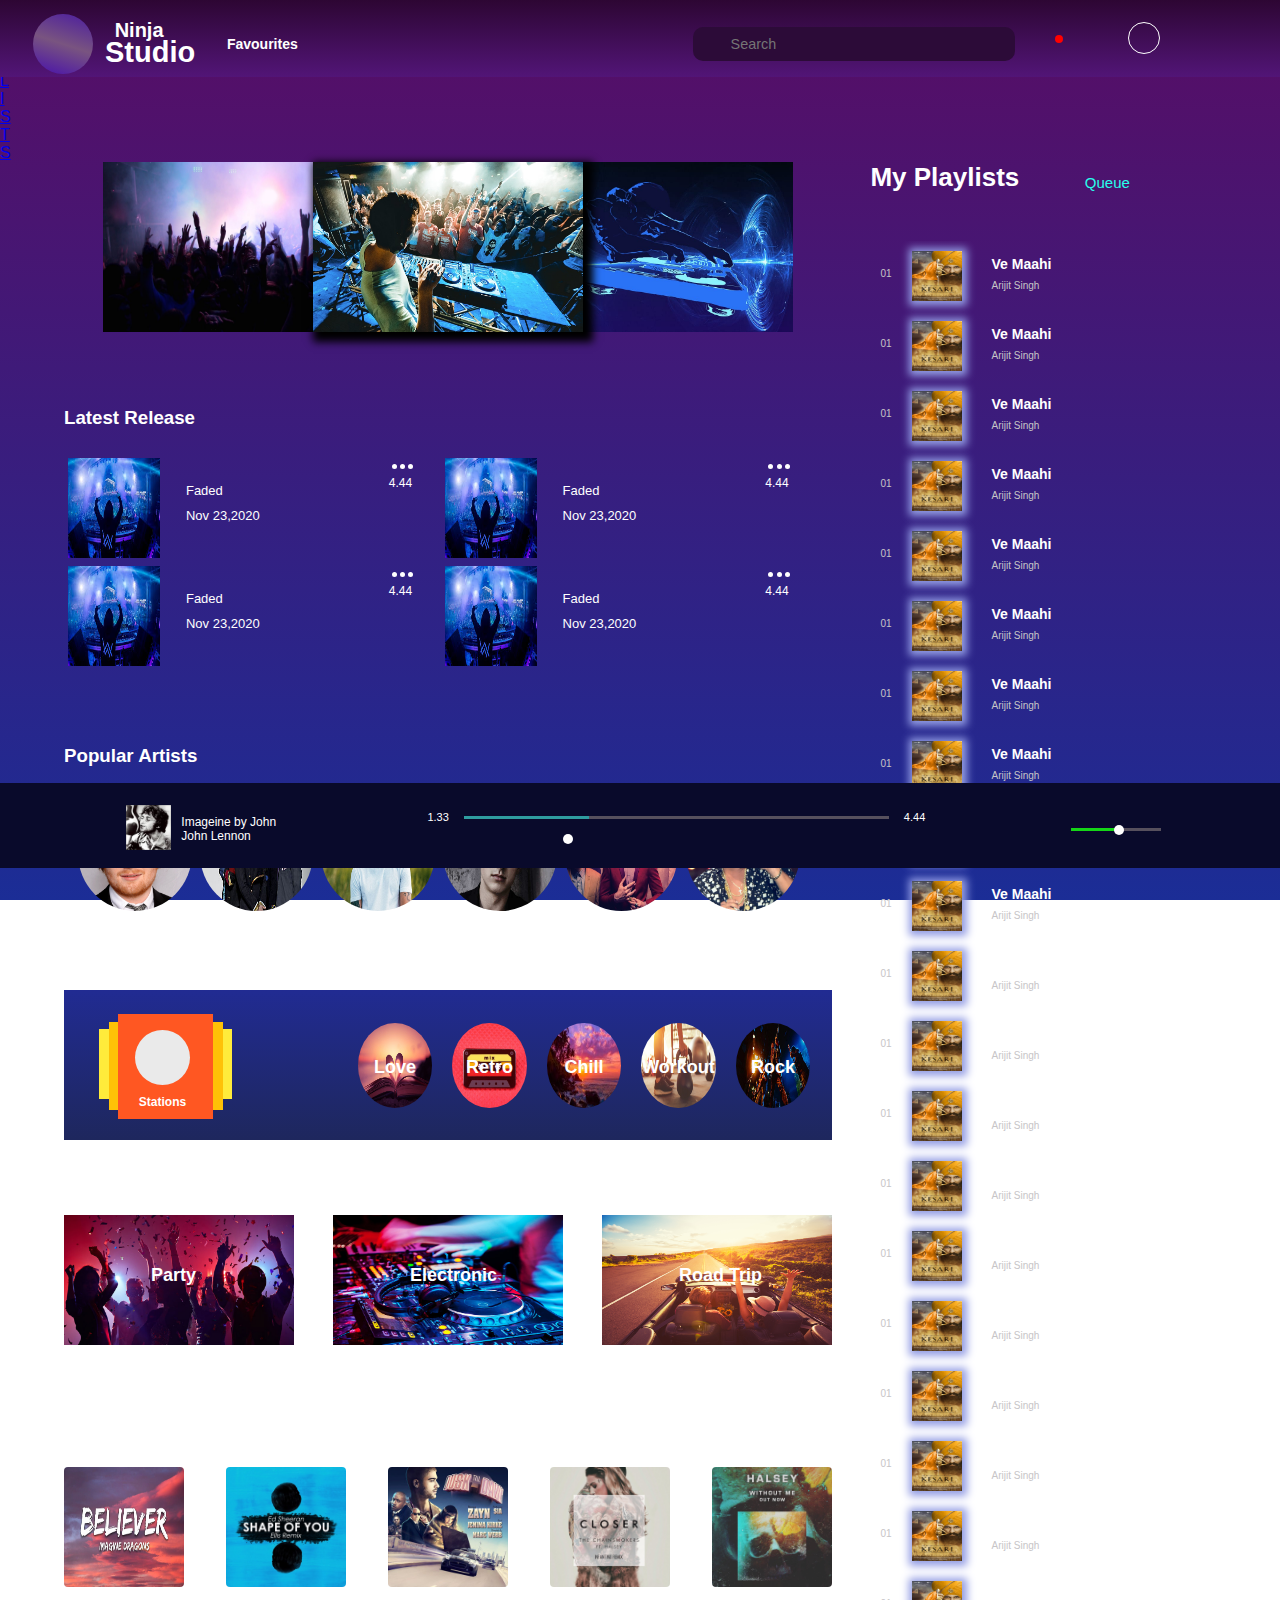
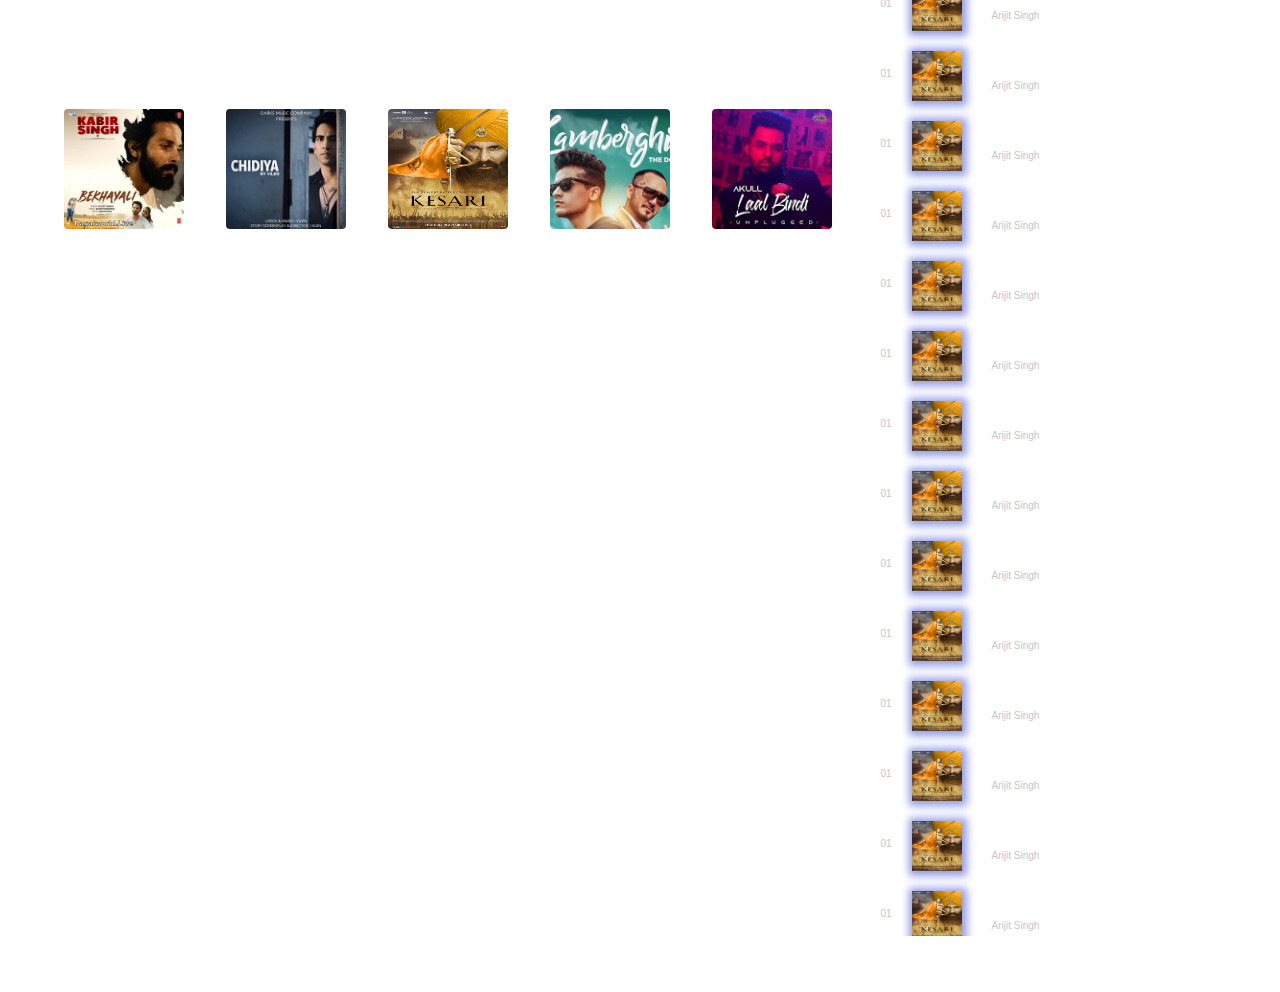
<file: index.html>
<!DOCTYPE html>
<html lang="en">

<head>
    <meta charset="UTF-8">
    <!-- meta tag for responsive design -->
    <meta name="viewport" content="width=device-width, initial-scale=1.0">
    <!-- title of the web-page -->
    <title>Home | Ninja Studio</title>
    <!-- external css file linking -->
    <!-- primary css file -->
    <link rel="stylesheet" href="style.css">
    <!-- secondary/responsive css file -->
    <link rel="stylesheet" href="indexPage-responsive.css">
    <!-- font awesome cdn linking -->
    <link rel="stylesheet" href="https://use.fontawesome.com/releases/v5.5.0/css/all.css"
        integrity="sha384-B4dIYHKNBt8Bc12p+WXckhzcICo0wtJAoU8YZTY5qE0Id1GSseTk6S+L3BlXeVIU" crossorigin="anonymous">
</head>

<body>

    <!-- header of the music player -->
    <div class="header">
        <!-- logo and title container of the site -->
        <div class="logo-title-container">
            <!-- logo container -->
            <div class="logo">
                <!-- headphone icon -->
                <i id="headphone" class="fas fa-headphones-alt"></i>
            </div>
            <!-- site-title container -->
            <div class="site-title">
                <!-- site title names -->
                <h3>Ninja</h3>
                <h1>Studio</h1>
            </div>
        </div>

        <!-- fav text part of the site -->
        <div class="text-fav">Favourites</div>

        <!-- navigation section which contains search bar, 
            notification icon and avtaar icon - for lg,md,sm device-->
        <nav class="for-large-device">
            <ul>
                <li>
                    <!-- Navbar  search bar container -->
                    <div class="nav-search-container">
                        <div>
                            <!-- search icon -->
                            <i class="fas fa-search"></i>
                        </div>
                        <!-- input for search bar -->
                        <input type="text" name="" id="" placeholder="Search">
                        <div>
                            <!-- mic icon -->
                            <i class="fas fa-microphone"></i>
                        </div>
                    </div>
                </li>
                <li>
                    <!-- navbar notification container -->
                    <div class="nav-notification-container">
                        <!-- bell icon -->
                        <i class="fas fa-bell notification-icon"></i>
                    </div>
                </li>
                <li>
                    <!-- navbar avtaar container -->
                    <div class="nav-avtaar-container">
                        <!-- user icon -->
                        <i class="fas fa-user"></i>
                    </div>
                </li>
            </ul>
        </nav>

        <!-- only for less than 576px (xs) -->
        <!-- humburger-icon -->
        <a class="humburger-icon only-mobile" href="#nav-only-mobile">
            <!-- <div class="humburger-icon only-mobile"> -->
            <div></div>
            <div></div>
            <div></div>
            <!-- </div> -->
        </a>

        <nav id="nav-only-mobile">
            <a class="nav-slider-closer" href="#">X</a>
            <ul>
                <li>
                    <!-- navbar notification container -->
                    <div class="nav-notification-container">
                        Notification
                        <!-- bell icon -->
                        <i class="fas fa-bell notification-icon"></i>
                    </div>
                </li>
                <li>
                    <!-- navbar avtaar container -->
                    <div class="nav-avtaar-container">
                        User
                        <!-- user icon -->
                        <i class="fas fa-user"></i>
                    </div>
                </li>
            </ul>
        </nav>

    </div>


    <!-- search bar - only mobile -->
    <div class="search-bar-for-mobile only-mobile">
        <div class="search-bar-container-for-mobile">
            <div>
                <!-- search icon -->
                <i class="fas fa-search"></i>
            </div>
            <!-- input for search bar -->
            <input type="text" name="" id="" placeholder="Search">
            <div>
                <!-- mic icon -->
                <i class="fas fa-microphone"></i>
            </div>
        </div>
    </div>

    <!-- main container of the site -->
    <main id="main-content-container">
        <!-- main container of the content of the music player -->
        <div id="main-container">
            <!-- carousal container -->
            <div id="carousal-container" class="mb-75px">
                <!-- carousal images div :- 3 -->
                <div>
                    <img src="./images/carousels/img2.jpg" alt="Party Song Image">
                </div>
                <div>
                    <img src="./images/carousels/img4.jpg" alt="DJ Song Image">
                </div>
                <div>
                    <img src="./images/carousels/img3.jpg" alt="Pop Song Image">
                </div>
            </div>

            <!-- latest release section -->
            <div id="latest-release-section" class="mb-75px ml-">
                <!-- latest-release haeding -->
                <h3 class="site-sub-headings">
                    Latest Release
                </h3>
                <!-- latest release container/content -->
                <div class="latest-release-container">
                    <!-- latest release card  -->
                    <div class="latest-release-card">
                        <!-- song image & play icon div -->
                        <div class="latest-release-song-img">
                            <!-- play icon -->
                            <i class="fas fa-play"></i>
                            <!-- song image -->
                            <img src="./images/latest-release/lr.jpg" alt="Song Image">
                        </div>
                        <!-- song name & release date -->
                        <div class="latest-release-song-name-and-date font-size-only-for-mobile c-white">
                            <p>Faded</p>
                            <p>Nov 23,2020</p>
                        </div>
                        <!-- song length and other options -->
                        <div class="latest-release-song-others-details font-size-only-for-mobile c-white">
                            <!-- 3 dots container/other options -->
                            <div class="dots-container">
                                <!-- each dot *3-->
                                <div class="dot"></div>
                                <div class="dot"></div>
                                <div class="dot"></div>
                            </div>
                            <!-- song length -->
                            <p class="latest-song-length">4.44</p>
                        </div>
                    </div>

                    <!-- latest release card  -->
                    <div class="latest-release-card">
                        <!-- song image & play icon div -->
                        <div class="latest-release-song-img">
                            <!-- play icon -->
                            <i class="fas fa-play"></i>
                            <!-- song image -->
                            <img src="./images/latest-release/lr.jpg" alt="Song Image">
                        </div>
                        <!-- song name & release date -->
                        <div class="latest-release-song-name-and-date font-size-only-for-mobile c-white">
                            <p>Faded</p>
                            <p>Nov 23,2020</p>
                        </div>
                        <!-- song length and other options -->
                        <div class="latest-release-song-others-details font-size-only-for-mobile c-white">
                            <!-- 3 dots container/other options -->
                            <div class="dots-container">
                                <!-- each dot *3-->
                                <div class="dot"></div>
                                <div class="dot"></div>
                                <div class="dot"></div>
                            </div>
                            <!-- song length -->
                            <p class="latest-song-length">4.44</p>
                        </div>
                    </div><!-- latest release card  -->
                    <div class="latest-release-card">
                        <!-- song image & play icon div -->
                        <div class="latest-release-song-img">
                            <!-- play icon -->
                            <i class="fas fa-play"></i>
                            <!-- song image -->
                            <img src="./images/latest-release/lr.jpg" alt="Song Image">
                        </div>
                        <!-- song name & release date -->
                        <div class="latest-release-song-name-and-date font-size-only-for-mobile c-white">
                            <p>Faded</p>
                            <p>Nov 23,2020</p>
                        </div>
                        <!-- song length and other options -->
                        <div class="latest-release-song-others-details font-size-only-for-mobile c-white">
                            <!-- 3 dots container/other options -->
                            <div class="dots-container">
                                <!-- each dot *3-->
                                <div class="dot"></div>
                                <div class="dot"></div>
                                <div class="dot"></div>
                            </div>
                            <!-- song length -->
                            <p class="latest-song-length">4.44</p>
                        </div>
                    </div><!-- latest release card  -->
                    <div class="latest-release-card">
                        <!-- song image & play icon div -->
                        <div class="latest-release-song-img">
                            <!-- play icon -->
                            <i class="fas fa-play"></i>
                            <!-- song image -->
                            <img src="./images/latest-release/lr.jpg" alt="Song Image">
                        </div>
                        <!-- song name & release date -->
                        <div class="latest-release-song-name-and-date font-size-only-for-mobile c-white">
                            <p>Faded</p>
                            <p>Nov 23,2020</p>
                        </div>
                        <!-- song length and other options -->
                        <div class="latest-release-song-others-details font-size-only-for-mobile c-white">
                            <!-- 3 dots container/other options -->
                            <div class="dots-container">
                                <!-- each dot *3-->
                                <div class="dot"></div>
                                <div class="dot"></div>
                                <div class="dot"></div>
                            </div>
                            <!-- song length -->
                            <p class="latest-song-length">4.44</p>
                        </div>
                    </div>

                </div>
            </div>

            <!-- popular artists section -->
            <div id="popular-artists-section" class="mb-75px">
                <!-- popular artists heading  -->
                <h3 class="site-sub-headings">
                    Popular Artists
                </h3>

                <!-- popular artists container -->
                <div class="popular-artists-container">
                    <!-- popular artists card -->
                    <div class="popular-artists-card">
                        <!-- artist img and name -->
                        <figure>
                            <a href="artist-playlist.html">
                                <!-- artist image -->
                                <img src="./images/artists/ed-shareen.jpg" alt="Ed Shareen Image">
                                <!-- artist name -->
                                <figcaption class="font-size-only-for-mobile">Ed Shareen</figcaption>
                            </a>
                        </figure>
                    </div>

                    <!-- popular artists card -->
                    <div class="popular-artists-card">
                        <!-- artist img and name -->
                        <figure>
                            <a href="artist-playlist.html">
                                <!-- artist image -->
                                <img src="./images/artists/coldplay.jpg" alt="ColdPlay Image">
                                <!-- artist name -->
                                <figcaption class="font-size-only-for-mobile">ColdPlay</figcaption>
                            </a>
                        </figure>
                    </div>

                    <!-- popular artists card -->
                    <div class="popular-artists-card">
                        <!-- artist img and name -->
                        <figure>
                            <a href="artist-playlist.html">
                                <!-- artist image -->
                                <img src="./images/artists/zayn.jpg" alt="Zyan Image">
                                <!-- artist name -->
                                <figcaption class="font-size-only-for-mobile">Zyan</figcaption>
                            </a>
                        </figure>
                    </div>

                    <!-- popular artists card -->
                    <div class="popular-artists-card">
                        <!-- artist img and name -->
                        <figure>
                            <a href="artist-playlist.html">
                                <!-- artist image -->
                                <img src="./images/artists/charlie-puth.jpg" alt="Charlie Puth Image">
                                <!-- artist name -->
                                <figcaption class="font-size-only-for-mobile">Charlie Puth</figcaption>
                            </a>
                        </figure>
                    </div>

                    <!-- popular artists card -->
                    <div class="popular-artists-card">
                        <!-- artist img and name -->
                        <figure>
                            <a href="artist-playlist.html">
                                <!-- artist image -->
                                <img src="./images/artists/imagine-dragons.jpg" alt="Imagine Dragon Image">
                                <!-- artist name -->
                                <figcaption class="font-size-only-for-mobile">Imagine Dragon</figcaption>
                            </a>
                        </figure>
                    </div>

                    <!-- popular artists card -->
                    <div class="popular-artists-card">
                        <!-- artist img and name -->
                        <figure>
                            <a href="artist-playlist.html">
                                <!-- artist image -->
                                <img src="./images/artists/bruno_mars.jpg" alt="Bruno Mars Image">
                                <!-- artist name -->
                                <figcaption class="font-size-only-for-mobile">Bruno Mars</figcaption>
                            </a>
                        </figure>
                    </div>
                </div>
            </div>

            <!-- different stations container -->
            <div id="diff-stations-container" class="mb-75px">
                <!-- stations design part and logo -->
                <div id="stations-design-section">
                    <!-- empty div for design -->
                    <div></div>
                    <div></div>
                    <div></div>
                    <!-- logo -->
                    <div class="logo-stations">
                        <!-- headphone icon -->
                        <i class="fas fa-headphones-alt"></i>
                        <!-- station title -->
                        <p>Stations</p>
                    </div>
                </div>
                <!-- stations name and logo container -->
                <div class="stations-logo-and-name-container">
                    <!-- stations logo and name card -->
                    <div class="stations-logo-and-name-card">
                        <!-- station logo -->
                        <img src="./images/stations/love.jpg" alt="playlist station image">
                        <!-- station name -->
                        <p class="font-size-only-for-mobile">Love</p>
                    </div>
                    <!-- stations logo and name card -->
                    <div class="stations-logo-and-name-card">
                        <!-- station logo -->
                        <img src="./images/stations/retro.jpg" alt="playlist station image">
                        <!-- station name -->
                        <p class="font-size-only-for-mobile">Retro</p>
                    </div>
                    <!-- stations logo and name card -->
                    <div class="stations-logo-and-name-card">
                        <!-- station logo -->
                        <img src="./images/stations/chill.jpg" alt="playlist station image">
                        <!-- station name -->
                        <p class="font-size-only-for-mobile">Chill</p>
                    </div>
                    <!-- stations logo and name card -->
                    <div class="stations-logo-and-name-card">
                        <!-- station logo -->
                        <img src="./images/stations/workout3.jpg" alt="playlist station image">
                        <!-- station name -->
                        <p class="font-size-only-for-mobile">Workout</p>
                    </div>
                    <!-- stations logo and name card -->
                    <div class="stations-logo-and-name-card">
                        <!-- station logo -->
                        <img src="./images/stations/rock.jpg" alt="playlist station image">
                        <!-- station name -->
                        <p class="font-size-only-for-mobile">Rock</p>
                    </div>
                </div>

            </div>

            <!-- different category container -->
            <div id="different-category-container" class="mb-75px">
                <!-- category items/card -->
                <div class="category-items">
                    <!-- image div -->
                    <div>
                        <!-- image -->
                        <img src="./images/category/party.jpg" alt="">
                    </div>
                    <!-- title -->
                    <p class="font-size-only-for-mobile">Party</p>
                </div>
                <!-- category items/card -->
                <div class="category-items">
                    <!-- image div -->
                    <div>
                        <!-- image -->
                        <img src="./images/category/electronic.jpg" alt="">
                    </div>
                    <!-- title -->
                    <p class="font-size-only-for-mobile">Electronic</p>
                </div>
                <!-- category items/card -->
                <div class="category-items">
                    <!-- image div -->
                    <div>
                        <!-- image -->
                        <img src="./images/category/road-trip.jpg" alt="">
                    </div>
                    <!-- title -->
                    <p class="font-size-only-for-mobile">Road Trip</p>
                </div>
            </div>

            <!-- latest english song section -->
            <div id="latest-english-section" class="mb-75px">
                <!-- title -->
                <h3 class="site-sub-headings">
                    Latest English
                </h3>
                <!-- latest english song container -->
                <div class="latest-song-container">
                    <!-- song card -->
                    <div class="song-card">
                        <div>
                            <a href="#">
                                <!-- song image -->
                                <img src="./images/songs/english/song1.jpg" alt="song-image">
                            </a>
                            <!-- song name -->
                            <span class="font-size-only-for-mobile">Believer</span>
                            <!-- song release date -->
                            <span class="font-size-only-for-mobile">Nov 26,2020</span>
                        </div>
                    </div>
                    <!-- song card -->
                    <div class="song-card">
                        <div>
                            <a href="#">
                                <!-- song image -->
                                <img src="./images/songs/english/song2_2.jpg" alt="song-image">
                            </a>
                            <!-- song name -->
                            <span class="font-size-only-for-mobile">Shape of You</span>
                            <!-- song release date -->
                            <span class="font-size-only-for-mobile">Nov 26,2020</span>
                        </div>
                    </div>
                    <!-- song card -->
                    <div class="song-card">
                        <div>
                            <a href="#">
                                <!-- song image -->
                                <img src="./images/songs/english/song3.jpg" alt="song-image">
                            </a>
                            <!-- song name -->
                            <span class="font-size-only-for-mobile">Dusk Till Dawn</span>
                            <!-- song release date -->
                            <span class="font-size-only-for-mobile">Nov 26,2020</span>
                        </div>
                    </div>
                    <!-- song card -->
                    <div class="song-card">
                        <div>
                            <a href="#">
                                <!-- song image -->
                                <img src="./images/songs/english/song4_2.jpg" alt="song-image">
                            </a>
                            <!-- song name -->
                            <span class="font-size-only-for-mobile">Closer</span>
                            <!-- song release date -->
                            <span class="font-size-only-for-mobile">Nov 26,2020</span>
                        </div>
                    </div>
                    <!-- song card -->
                    <div class="song-card">
                        <div>
                            <a href="#">
                                <!-- song image -->
                                <img src="./images/songs/english/song5.jpg" alt="song-image">
                            </a>
                            <!-- song name -->
                            <span class="font-size-only-for-mobile">Without You</span>
                            <!-- song release date -->
                            <span class="font-size-only-for-mobile">Nov 26,2020</span>
                        </div>
                    </div>
                </div>

            </div>

            <!-- latest hindi song section -->
            <div id="latest-hindi-section" class="mb-115px">
                <!-- latest hindi song title -->
                <h3 class="site-sub-headings">
                    Latest Hindi
                </h3>
                <!-- latest hindi song container -->
                <div class="latest-song-container">
                    <!-- song card -->
                    <div class="song-card">
                        <div>
                            <a href="#">
                                <!-- song image -->
                                <img src="./images/songs/hindi/s1.jpg" alt="song-image">
                            </a>
                            <!-- song name -->
                            <span class="font-size-only-for-mobile">Bekhayali</span>
                            <!-- song release date -->
                            <span class="font-size-only-for-mobile">Nov 26,2020</span>
                        </div>
                    </div>
                    <!-- song card -->
                    <div class="song-card">
                        <div>
                            <a href="#">
                                <!-- song image -->
                                <img src="./images/songs/hindi/s2.jpg" alt="song-image">
                            </a>
                            <!-- song name -->
                            <span class="font-size-only-for-mobile">Chidiya</span>
                            <!-- song release date -->
                            <span class="font-size-only-for-mobile">Nov 26,2020</span>
                        </div>
                    </div>
                    <!-- song card -->
                    <div class="song-card">
                        <div>
                            <a href="#">
                                <!-- song image -->
                                <img src="./images/songs/hindi/s3.jpg" alt="song-image">
                            </a>
                            <!-- song name -->
                            <span class="font-size-only-for-mobile">Ve Mahi</span>
                            <!-- song release date -->
                            <span class="font-size-only-for-mobile">Nov 26,2020</span>
                        </div>
                    </div>
                    <!-- song card -->
                    <div class="song-card">
                        <div>
                            <a href="#">
                                <!-- song image -->
                                <img src="./images/songs/hindi/s4.jpg" alt="song-image">
                            </a>
                            <!-- song name -->
                            <span class="font-size-only-for-mobile">Lamberghini</span>
                            <!-- song release date -->
                            <span class="font-size-only-for-mobile">Nov 26,2020</span>
                        </div>
                    </div>
                    <!-- song card -->
                    <div class="song-card">
                        <div>
                            <a href="#">
                                <!-- song image -->
                                <img src="./images/songs/hindi/s5.jpg" alt="song-image">
                            </a>
                            <!-- song name -->
                            <span class="font-size-only-for-mobile">Laal Bindi</span>
                            <!-- song release date -->
                            <span class="font-size-only-for-mobile">Nov 26,2020</span>
                        </div>
                    </div>
                </div>
            </div>
        </div>

        <!-- aside playlist -->
        <aside id="playlists">
            <!-- plylist title -->
            <h1 class="site-sub-headings aside-title">
                My Playlists
            </h1>
            <!-- sidebar closing icon -->
            <div class="close-sidebar"> <a href="#"><i class="fas fa-times"></i></a></div>

            <!-- aside playlist queue dropdown -->
            <div class="aside-playlists-dropdown-options-container only-for-desktop">
                <!-- dropdown container -->
                <div class="aside-playlists-dropdown-heading">
                    <!-- title -->
                    <a href="#aside-dropdown-options">
                        <span>Queue</span>
                        <!-- dropdown icon -->
                        <i class="fas fa-angle-down dropdown-icon"></i>
                    </a>
                </div>
                <!-- aside playlist dropdown option -->
                <div class="aside-playlists-dropdown-options" id="aside-dropdown-options">
                    <!-- option item -->
                    <p>Playlists</p>
                    <!-- horizontal divider -->
                    <div class="horizontal-divider"></div>
                    <!-- option item -->
                    <p>Favourite Songs</p>
                    <!-- horizontal divider -->
                    <div class="horizontal-divider"></div>
                    <!-- closing icon -->
                    <p><a href="#"><i class="fas fa-times"></i></a></p>
                </div>
            </div>
            <!-- aside container -->
            <div class="aside-playlist-container mt-0px-except-desktop">

                <!-- playlist-card -->
                <div class="playlists-card">
                    <!-- song serial number -->
                    <div class="playlists-song-sequence">
                        <span>01</span>
                    </div>
                    <!-- song image -->
                    <div class="playlists-song-image">
                        <img src="./images/songs/hindi/s3.jpg" alt="">
                    </div>
                    <!-- song details -->
                    <div class="playlists-song-details">
                        <!-- song name -->
                        <p>Ve Maahi</p>
                        <!-- artist name -->
                        <p>Arijit Singh</p>
                    </div>
                    <div class="playlists-song-icons">
                        <!-- heart icon -->
                        <i class="far fa-heart"></i>
                    </div>
                </div>

                <!-- playlist-card -->
                <div class="playlists-card">
                    <!-- song serial number -->
                    <div class="playlists-song-sequence">
                        <span>01</span>
                    </div>
                    <!-- song image -->
                    <div class="playlists-song-image">
                        <img src="./images/songs/hindi/s3.jpg" alt="">
                    </div>
                    <!-- song details -->
                    <div class="playlists-song-details">
                        <!-- song name -->
                        <p>Ve Maahi</p>
                        <!-- artist name -->
                        <p>Arijit Singh</p>
                    </div>
                    <div class="playlists-song-icons">
                        <!-- heart icon -->
                        <i class="far fa-heart"></i>
                    </div>
                </div>

                <!-- playlist-card -->
                <div class="playlists-card">
                    <!-- song serial number -->
                    <div class="playlists-song-sequence">
                        <span>01</span>
                    </div>
                    <!-- song image -->
                    <div class="playlists-song-image">
                        <img src="./images/songs/hindi/s3.jpg" alt="">
                    </div>
                    <!-- song details -->
                    <div class="playlists-song-details">
                        <!-- song name -->
                        <p>Ve Maahi</p>
                        <!-- artist name -->
                        <p>Arijit Singh</p>
                    </div>
                    <div class="playlists-song-icons">
                        <!-- heart icon -->
                        <i class="far fa-heart"></i>
                    </div>
                </div>

                <!-- playlist-card -->
                <div class="playlists-card">
                    <!-- song serial number -->
                    <div class="playlists-song-sequence">
                        <span>01</span>
                    </div>
                    <!-- song image -->
                    <div class="playlists-song-image">
                        <img src="./images/songs/hindi/s3.jpg" alt="">
                    </div>
                    <!-- song details -->
                    <div class="playlists-song-details">
                        <!-- song name -->
                        <p>Ve Maahi</p>
                        <!-- artist name -->
                        <p>Arijit Singh</p>
                    </div>
                    <div class="playlists-song-icons">
                        <!-- heart icon -->
                        <i class="far fa-heart"></i>
                    </div>
                </div>

                <!-- playlist-card -->
                <div class="playlists-card">
                    <!-- song serial number -->
                    <div class="playlists-song-sequence">
                        <span>01</span>
                    </div>
                    <!-- song image -->
                    <div class="playlists-song-image">
                        <img src="./images/songs/hindi/s3.jpg" alt="">
                    </div>
                    <!-- song details -->
                    <div class="playlists-song-details">
                        <!-- song name -->
                        <p>Ve Maahi</p>
                        <!-- artist name -->
                        <p>Arijit Singh</p>
                    </div>
                    <div class="playlists-song-icons">
                        <!-- heart icon -->
                        <i class="far fa-heart"></i>
                    </div>
                </div>

                <!-- playlist-card -->
                <div class="playlists-card">
                    <!-- song serial number -->
                    <div class="playlists-song-sequence">
                        <span>01</span>
                    </div>
                    <!-- song image -->
                    <div class="playlists-song-image">
                        <img src="./images/songs/hindi/s3.jpg" alt="">
                    </div>
                    <!-- song details -->
                    <div class="playlists-song-details">
                        <!-- song name -->
                        <p>Ve Maahi</p>
                        <!-- artist name -->
                        <p>Arijit Singh</p>
                    </div>
                    <div class="playlists-song-icons">
                        <!-- heart icon -->
                        <i class="far fa-heart"></i>
                    </div>
                </div>

                <!-- playlist-card -->
                <div class="playlists-card">
                    <!-- song serial number -->
                    <div class="playlists-song-sequence">
                        <span>01</span>
                    </div>
                    <!-- song image -->
                    <div class="playlists-song-image">
                        <img src="./images/songs/hindi/s3.jpg" alt="">
                    </div>
                    <!-- song details -->
                    <div class="playlists-song-details">
                        <!-- song name -->
                        <p>Ve Maahi</p>
                        <!-- artist name -->
                        <p>Arijit Singh</p>
                    </div>
                    <div class="playlists-song-icons">
                        <!-- heart icon -->
                        <i class="far fa-heart"></i>
                    </div>
                </div>

                <!-- playlist-card -->
                <div class="playlists-card">
                    <!-- song serial number -->
                    <div class="playlists-song-sequence">
                        <span>01</span>
                    </div>
                    <!-- song image -->
                    <div class="playlists-song-image">
                        <img src="./images/songs/hindi/s3.jpg" alt="">
                    </div>
                    <!-- song details -->
                    <div class="playlists-song-details">
                        <!-- song name -->
                        <p>Ve Maahi</p>
                        <!-- artist name -->
                        <p>Arijit Singh</p>
                    </div>
                    <div class="playlists-song-icons">
                        <!-- heart icon -->
                        <i class="far fa-heart"></i>
                    </div>
                </div>

                <!-- playlist-card -->
                <div class="playlists-card">
                    <!-- song serial number -->
                    <div class="playlists-song-sequence">
                        <span>01</span>
                    </div>
                    <!-- song image -->
                    <div class="playlists-song-image">
                        <img src="./images/songs/hindi/s3.jpg" alt="">
                    </div>
                    <!-- song details -->
                    <div class="playlists-song-details">
                        <!-- song name -->
                        <p>Ve Maahi</p>
                        <!-- artist name -->
                        <p>Arijit Singh</p>
                    </div>
                    <div class="playlists-song-icons">
                        <!-- heart icon -->
                        <i class="far fa-heart"></i>
                    </div>
                </div>

                <!-- playlist-card -->
                <div class="playlists-card">
                    <!-- song serial number -->
                    <div class="playlists-song-sequence">
                        <span>01</span>
                    </div>
                    <!-- song image -->
                    <div class="playlists-song-image">
                        <img src="./images/songs/hindi/s3.jpg" alt="">
                    </div>
                    <!-- song details -->
                    <div class="playlists-song-details">
                        <!-- song name -->
                        <p>Ve Maahi</p>
                        <!-- artist name -->
                        <p>Arijit Singh</p>
                    </div>
                    <div class="playlists-song-icons">
                        <!-- heart icon -->
                        <i class="far fa-heart"></i>
                    </div>
                </div>

                <!-- playlist-card -->
                <div class="playlists-card">
                    <!-- song serial number -->
                    <div class="playlists-song-sequence">
                        <span>01</span>
                    </div>
                    <!-- song image -->
                    <div class="playlists-song-image">
                        <img src="./images/songs/hindi/s3.jpg" alt="">
                    </div>
                    <!-- song details -->
                    <div class="playlists-song-details">
                        <!-- song name -->
                        <p>Ve Maahi</p>
                        <!-- artist name -->
                        <p>Arijit Singh</p>
                    </div>
                    <div class="playlists-song-icons">
                        <!-- heart icon -->
                        <i class="far fa-heart"></i>
                    </div>
                </div>

                <!-- playlist-card -->
                <div class="playlists-card">
                    <!-- song serial number -->
                    <div class="playlists-song-sequence">
                        <span>01</span>
                    </div>
                    <!-- song image -->
                    <div class="playlists-song-image">
                        <img src="./images/songs/hindi/s3.jpg" alt="">
                    </div>
                    <!-- song details -->
                    <div class="playlists-song-details">
                        <!-- song name -->
                        <p>Ve Maahi</p>
                        <!-- artist name -->
                        <p>Arijit Singh</p>
                    </div>
                    <div class="playlists-song-icons">
                        <!-- heart icon -->
                        <i class="far fa-heart"></i>
                    </div>
                </div>

                <!-- playlist-card -->
                <div class="playlists-card">
                    <!-- song serial number -->
                    <div class="playlists-song-sequence">
                        <span>01</span>
                    </div>
                    <!-- song image -->
                    <div class="playlists-song-image">
                        <img src="./images/songs/hindi/s3.jpg" alt="">
                    </div>
                    <!-- song details -->
                    <div class="playlists-song-details">
                        <!-- song name -->
                        <p>Ve Maahi</p>
                        <!-- artist name -->
                        <p>Arijit Singh</p>
                    </div>
                    <div class="playlists-song-icons">
                        <!-- heart icon -->
                        <i class="far fa-heart"></i>
                    </div>
                </div>

                <!-- playlist-card -->
                <div class="playlists-card">
                    <!-- song serial number -->
                    <div class="playlists-song-sequence">
                        <span>01</span>
                    </div>
                    <!-- song image -->
                    <div class="playlists-song-image">
                        <img src="./images/songs/hindi/s3.jpg" alt="">
                    </div>
                    <!-- song details -->
                    <div class="playlists-song-details">
                        <!-- song name -->
                        <p>Ve Maahi</p>
                        <!-- artist name -->
                        <p>Arijit Singh</p>
                    </div>
                    <div class="playlists-song-icons">
                        <!-- heart icon -->
                        <i class="far fa-heart"></i>
                    </div>
                </div>

                <!-- playlist-card -->
                <div class="playlists-card">
                    <!-- song serial number -->
                    <div class="playlists-song-sequence">
                        <span>01</span>
                    </div>
                    <!-- song image -->
                    <div class="playlists-song-image">
                        <img src="./images/songs/hindi/s3.jpg" alt="">
                    </div>
                    <!-- song details -->
                    <div class="playlists-song-details">
                        <!-- song name -->
                        <p>Ve Maahi</p>
                        <!-- artist name -->
                        <p>Arijit Singh</p>
                    </div>
                    <div class="playlists-song-icons">
                        <!-- heart icon -->
                        <i class="far fa-heart"></i>
                    </div>
                </div>

                <!-- playlist-card -->
                <div class="playlists-card">
                    <!-- song serial number -->
                    <div class="playlists-song-sequence">
                        <span>01</span>
                    </div>
                    <!-- song image -->
                    <div class="playlists-song-image">
                        <img src="./images/songs/hindi/s3.jpg" alt="">
                    </div>
                    <!-- song details -->
                    <div class="playlists-song-details">
                        <!-- song name -->
                        <p>Ve Maahi</p>
                        <!-- artist name -->
                        <p>Arijit Singh</p>
                    </div>
                    <div class="playlists-song-icons">
                        <!-- heart icon -->
                        <i class="far fa-heart"></i>
                    </div>
                </div>

                <!-- playlist-card -->
                <div class="playlists-card">
                    <!-- song serial number -->
                    <div class="playlists-song-sequence">
                        <span>01</span>
                    </div>
                    <!-- song image -->
                    <div class="playlists-song-image">
                        <img src="./images/songs/hindi/s3.jpg" alt="">
                    </div>
                    <!-- song details -->
                    <div class="playlists-song-details">
                        <!-- song name -->
                        <p>Ve Maahi</p>
                        <!-- artist name -->
                        <p>Arijit Singh</p>
                    </div>
                    <div class="playlists-song-icons">
                        <!-- heart icon -->
                        <i class="far fa-heart"></i>
                    </div>
                </div>

                <!-- playlist-card -->
                <div class="playlists-card">
                    <!-- song serial number -->
                    <div class="playlists-song-sequence">
                        <span>01</span>
                    </div>
                    <!-- song image -->
                    <div class="playlists-song-image">
                        <img src="./images/songs/hindi/s3.jpg" alt="">
                    </div>
                    <!-- song details -->
                    <div class="playlists-song-details">
                        <!-- song name -->
                        <p>Ve Maahi</p>
                        <!-- artist name -->
                        <p>Arijit Singh</p>
                    </div>
                    <div class="playlists-song-icons">
                        <!-- heart icon -->
                        <i class="far fa-heart"></i>
                    </div>
                </div>

                <!-- playlist-card -->
                <div class="playlists-card">
                    <!-- song serial number -->
                    <div class="playlists-song-sequence">
                        <span>01</span>
                    </div>
                    <!-- song image -->
                    <div class="playlists-song-image">
                        <img src="./images/songs/hindi/s3.jpg" alt="">
                    </div>
                    <!-- song details -->
                    <div class="playlists-song-details">
                        <!-- song name -->
                        <p>Ve Maahi</p>
                        <!-- artist name -->
                        <p>Arijit Singh</p>
                    </div>
                    <div class="playlists-song-icons">
                        <!-- heart icon -->
                        <i class="far fa-heart"></i>
                    </div>
                </div>

                <!-- playlist-card -->
                <div class="playlists-card">
                    <!-- song serial number -->
                    <div class="playlists-song-sequence">
                        <span>01</span>
                    </div>
                    <!-- song image -->
                    <div class="playlists-song-image">
                        <img src="./images/songs/hindi/s3.jpg" alt="">
                    </div>
                    <!-- song details -->
                    <div class="playlists-song-details">
                        <!-- song name -->
                        <p>Ve Maahi</p>
                        <!-- artist name -->
                        <p>Arijit Singh</p>
                    </div>
                    <div class="playlists-song-icons">
                        <!-- heart icon -->
                        <i class="far fa-heart"></i>
                    </div>
                </div>

                <!-- playlist-card -->
                <div class="playlists-card">
                    <!-- song serial number -->
                    <div class="playlists-song-sequence">
                        <span>01</span>
                    </div>
                    <!-- song image -->
                    <div class="playlists-song-image">
                        <img src="./images/songs/hindi/s3.jpg" alt="">
                    </div>
                    <!-- song details -->
                    <div class="playlists-song-details">
                        <!-- song name -->
                        <p>Ve Maahi</p>
                        <!-- artist name -->
                        <p>Arijit Singh</p>
                    </div>
                    <div class="playlists-song-icons">
                        <!-- heart icon -->
                        <i class="far fa-heart"></i>
                    </div>
                </div>

                <!-- playlist-card -->
                <div class="playlists-card">
                    <!-- song serial number -->
                    <div class="playlists-song-sequence">
                        <span>01</span>
                    </div>
                    <!-- song image -->
                    <div class="playlists-song-image">
                        <img src="./images/songs/hindi/s3.jpg" alt="">
                    </div>
                    <!-- song details -->
                    <div class="playlists-song-details">
                        <!-- song name -->
                        <p>Ve Maahi</p>
                        <!-- artist name -->
                        <p>Arijit Singh</p>
                    </div>
                    <div class="playlists-song-icons">
                        <!-- heart icon -->
                        <i class="far fa-heart"></i>
                    </div>
                </div>

                <!-- playlist-card -->
                <div class="playlists-card">
                    <!-- song serial number -->
                    <div class="playlists-song-sequence">
                        <span>01</span>
                    </div>
                    <!-- song image -->
                    <div class="playlists-song-image">
                        <img src="./images/songs/hindi/s3.jpg" alt="">
                    </div>
                    <!-- song details -->
                    <div class="playlists-song-details">
                        <!-- song name -->
                        <p>Ve Maahi</p>
                        <!-- artist name -->
                        <p>Arijit Singh</p>
                    </div>
                    <div class="playlists-song-icons">
                        <!-- heart icon -->
                        <i class="far fa-heart"></i>
                    </div>
                </div>

                <!-- playlist-card -->
                <div class="playlists-card">
                    <!-- song serial number -->
                    <div class="playlists-song-sequence">
                        <span>01</span>
                    </div>
                    <!-- song image -->
                    <div class="playlists-song-image">
                        <img src="./images/songs/hindi/s3.jpg" alt="">
                    </div>
                    <!-- song details -->
                    <div class="playlists-song-details">
                        <!-- song name -->
                        <p>Ve Maahi</p>
                        <!-- artist name -->
                        <p>Arijit Singh</p>
                    </div>
                    <div class="playlists-song-icons">
                        <!-- heart icon -->
                        <i class="far fa-heart"></i>
                    </div>
                </div>

                <!-- playlist-card -->
                <div class="playlists-card">
                    <!-- song serial number -->
                    <div class="playlists-song-sequence">
                        <span>01</span>
                    </div>
                    <!-- song image -->
                    <div class="playlists-song-image">
                        <img src="./images/songs/hindi/s3.jpg" alt="">
                    </div>
                    <!-- song details -->
                    <div class="playlists-song-details">
                        <!-- song name -->
                        <p>Ve Maahi</p>
                        <!-- artist name -->
                        <p>Arijit Singh</p>
                    </div>
                    <div class="playlists-song-icons">
                        <!-- heart icon -->
                        <i class="far fa-heart"></i>
                    </div>
                </div>

                <!-- playlist-card -->
                <div class="playlists-card">
                    <!-- song serial number -->
                    <div class="playlists-song-sequence">
                        <span>01</span>
                    </div>
                    <!-- song image -->
                    <div class="playlists-song-image">
                        <img src="./images/songs/hindi/s3.jpg" alt="">
                    </div>
                    <!-- song details -->
                    <div class="playlists-song-details">
                        <!-- song name -->
                        <p>Ve Maahi</p>
                        <!-- artist name -->
                        <p>Arijit Singh</p>
                    </div>
                    <div class="playlists-song-icons">
                        <!-- heart icon -->
                        <i class="far fa-heart"></i>
                    </div>
                </div>

                <!-- playlist-card -->
                <div class="playlists-card">
                    <!-- song serial number -->
                    <div class="playlists-song-sequence">
                        <span>01</span>
                    </div>
                    <!-- song image -->
                    <div class="playlists-song-image">
                        <img src="./images/songs/hindi/s3.jpg" alt="">
                    </div>
                    <!-- song details -->
                    <div class="playlists-song-details">
                        <!-- song name -->
                        <p>Ve Maahi</p>
                        <!-- artist name -->
                        <p>Arijit Singh</p>
                    </div>
                    <div class="playlists-song-icons">
                        <!-- heart icon -->
                        <i class="far fa-heart"></i>
                    </div>
                </div>

                <!-- playlist-card -->
                <div class="playlists-card">
                    <!-- song serial number -->
                    <div class="playlists-song-sequence">
                        <span>01</span>
                    </div>
                    <!-- song image -->
                    <div class="playlists-song-image">
                        <img src="./images/songs/hindi/s3.jpg" alt="">
                    </div>
                    <!-- song details -->
                    <div class="playlists-song-details">
                        <!-- song name -->
                        <p>Ve Maahi</p>
                        <!-- artist name -->
                        <p>Arijit Singh</p>
                    </div>
                    <div class="playlists-song-icons">
                        <!-- heart icon -->
                        <i class="far fa-heart"></i>
                    </div>
                </div>

                <!-- playlist-card -->
                <div class="playlists-card">
                    <!-- song serial number -->
                    <div class="playlists-song-sequence">
                        <span>01</span>
                    </div>
                    <!-- song image -->
                    <div class="playlists-song-image">
                        <img src="./images/songs/hindi/s3.jpg" alt="">
                    </div>
                    <!-- song details -->
                    <div class="playlists-song-details">
                        <!-- song name -->
                        <p>Ve Maahi</p>
                        <!-- artist name -->
                        <p>Arijit Singh</p>
                    </div>
                    <div class="playlists-song-icons">
                        <!-- heart icon -->
                        <i class="far fa-heart"></i>
                    </div>
                </div>

                <!-- playlist-card -->
                <div class="playlists-card">
                    <!-- song serial number -->
                    <div class="playlists-song-sequence">
                        <span>01</span>
                    </div>
                    <!-- song image -->
                    <div class="playlists-song-image">
                        <img src="./images/songs/hindi/s3.jpg" alt="">
                    </div>
                    <!-- song details -->
                    <div class="playlists-song-details">
                        <!-- song name -->
                        <p>Ve Maahi</p>
                        <!-- artist name -->
                        <p>Arijit Singh</p>
                    </div>
                    <div class="playlists-song-icons">
                        <!-- heart icon -->
                        <i class="far fa-heart"></i>
                    </div>
                </div>

                <!-- playlist-card -->
                <div class="playlists-card">
                    <!-- song serial number -->
                    <div class="playlists-song-sequence">
                        <span>01</span>
                    </div>
                    <!-- song image -->
                    <div class="playlists-song-image">
                        <img src="./images/songs/hindi/s3.jpg" alt="">
                    </div>
                    <!-- song details -->
                    <div class="playlists-song-details">
                        <!-- song name -->
                        <p>Ve Maahi</p>
                        <!-- artist name -->
                        <p>Arijit Singh</p>
                    </div>
                    <div class="playlists-song-icons">
                        <!-- heart icon -->
                        <i class="far fa-heart"></i>
                    </div>
                </div>

                <!-- playlist-card -->
                <div class="playlists-card">
                    <!-- song serial number -->
                    <div class="playlists-song-sequence">
                        <span>01</span>
                    </div>
                    <!-- song image -->
                    <div class="playlists-song-image">
                        <img src="./images/songs/hindi/s3.jpg" alt="">
                    </div>
                    <!-- song details -->
                    <div class="playlists-song-details">
                        <!-- song name -->
                        <p>Ve Maahi</p>
                        <!-- artist name -->
                        <p>Arijit Singh</p>
                    </div>
                    <div class="playlists-song-icons">
                        <!-- heart icon -->
                        <i class="far fa-heart"></i>
                    </div>
                </div>

                <!-- playlist-card -->
                <div class="playlists-card">
                    <!-- song serial number -->
                    <div class="playlists-song-sequence">
                        <span>01</span>
                    </div>
                    <!-- song image -->
                    <div class="playlists-song-image">
                        <img src="./images/songs/hindi/s3.jpg" alt="">
                    </div>
                    <!-- song details -->
                    <div class="playlists-song-details">
                        <!-- song name -->
                        <p>Ve Maahi</p>
                        <!-- artist name -->
                        <p>Arijit Singh</p>
                    </div>
                    <div class="playlists-song-icons">
                        <!-- heart icon -->
                        <i class="far fa-heart"></i>
                    </div>
                </div>

                <!-- playlist-card -->
                <div class="playlists-card">
                    <!-- song serial number -->
                    <div class="playlists-song-sequence">
                        <span>01</span>
                    </div>
                    <!-- song image -->
                    <div class="playlists-song-image">
                        <img src="./images/songs/hindi/s3.jpg" alt="">
                    </div>
                    <!-- song details -->
                    <div class="playlists-song-details">
                        <!-- song name -->
                        <p>Ve Maahi</p>
                        <!-- artist name -->
                        <p>Arijit Singh</p>
                    </div>
                    <div class="playlists-song-icons">
                        <!-- heart icon -->
                        <i class="far fa-heart"></i>
                    </div>
                </div>

                <!-- playlist-card -->
                <div class="playlists-card">
                    <!-- song serial number -->
                    <div class="playlists-song-sequence">
                        <span>01</span>
                    </div>
                    <!-- song image -->
                    <div class="playlists-song-image">
                        <img src="./images/songs/hindi/s3.jpg" alt="">
                    </div>
                    <!-- song details -->
                    <div class="playlists-song-details">
                        <!-- song name -->
                        <p>Ve Maahi</p>
                        <!-- artist name -->
                        <p>Arijit Singh</p>
                    </div>
                    <div class="playlists-song-icons">
                        <!-- heart icon -->
                        <i class="far fa-heart"></i>
                    </div>
                </div>

                <!-- playlist-card -->
                <div class="playlists-card">
                    <!-- song serial number -->
                    <div class="playlists-song-sequence">
                        <span>01</span>
                    </div>
                    <!-- song image -->
                    <div class="playlists-song-image">
                        <img src="./images/songs/hindi/s3.jpg" alt="">
                    </div>
                    <!-- song details -->
                    <div class="playlists-song-details">
                        <!-- song name -->
                        <p>Ve Maahi</p>
                        <!-- artist name -->
                        <p>Arijit Singh</p>
                    </div>
                    <div class="playlists-song-icons">
                        <!-- heart icon -->
                        <i class="far fa-heart"></i>
                    </div>
                </div>

                <!-- playlist-card -->
                <div class="playlists-card">
                    <!-- song serial number -->
                    <div class="playlists-song-sequence">
                        <span>01</span>
                    </div>
                    <!-- song image -->
                    <div class="playlists-song-image">
                        <img src="./images/songs/hindi/s3.jpg" alt="">
                    </div>
                    <!-- song details -->
                    <div class="playlists-song-details">
                        <!-- song name -->
                        <p>Ve Maahi</p>
                        <!-- artist name -->
                        <p>Arijit Singh</p>
                    </div>
                    <div class="playlists-song-icons">
                        <!-- heart icon -->
                        <i class="far fa-heart"></i>
                    </div>
                </div>

                <!-- playlist-card -->
                <div class="playlists-card">
                    <!-- song serial number -->
                    <div class="playlists-song-sequence">
                        <span>01</span>
                    </div>
                    <!-- song image -->
                    <div class="playlists-song-image">
                        <img src="./images/songs/hindi/s3.jpg" alt="">
                    </div>
                    <!-- song details -->
                    <div class="playlists-song-details">
                        <!-- song name -->
                        <p>Ve Maahi</p>
                        <!-- artist name -->
                        <p>Arijit Singh</p>
                    </div>
                    <div class="playlists-song-icons">
                        <!-- heart icon -->
                        <i class="far fa-heart"></i>
                    </div>
                </div>

                <!-- playlist-card -->
                <div class="playlists-card">
                    <!-- song serial number -->
                    <div class="playlists-song-sequence">
                        <span>01</span>
                    </div>
                    <!-- song image -->
                    <div class="playlists-song-image">
                        <img src="./images/songs/hindi/s3.jpg" alt="">
                    </div>
                    <!-- song details -->
                    <div class="playlists-song-details">
                        <!-- song name -->
                        <p>Ve Maahi</p>
                        <!-- artist name -->
                        <p>Arijit Singh</p>
                    </div>
                    <div class="playlists-song-icons">
                        <!-- heart icon -->
                        <i class="far fa-heart"></i>
                    </div>
                </div>

                <!-- playlist-card -->
                <div class="playlists-card">
                    <!-- song serial number -->
                    <div class="playlists-song-sequence">
                        <span>01</span>
                    </div>
                    <!-- song image -->
                    <div class="playlists-song-image">
                        <img src="./images/songs/hindi/s3.jpg" alt="">
                    </div>
                    <!-- song details -->
                    <div class="playlists-song-details">
                        <!-- song name -->
                        <p>Ve Maahi</p>
                        <!-- artist name -->
                        <p>Arijit Singh</p>
                    </div>
                    <div class="playlists-song-icons">
                        <!-- heart icon -->
                        <i class="far fa-heart"></i>
                    </div>
                </div>



            </div>
        </aside>

        <!-- sidebar fixed container -->
        <div id="sideBar">
            <!-- a tag for target -->
            <a href="#playlists">
                <!-- sidebar-options-letter -->
                <p class="sidebar-text">P</p>
                <!-- sidebar-divider -->
                <div class="sidebar-divider"></div>
                <!-- sidebar-options-letter -->
                <p class="sidebar-text">L</p>
                <!-- sidebar-divider -->
                <div class="sidebar-divider"></div>
                <!-- sidebar-options-letter -->
                <p class="sidebar-text">A</p>
                <!-- sidebar-divider -->
                <div class="sidebar-divider"></div>
                <!-- sidebar-options-letter -->
                <p class="sidebar-text">Y</p>
                <!-- sidebar-divider -->
                <div class="sidebar-divider"></div>
                <!-- sidebar-options-letter -->
                <p class="sidebar-text">L</p>
                <!-- sidebar-divider -->
                <div class="sidebar-divider"></div>
                <!-- sidebar-options-letter -->
                <p class="sidebar-text">I</p>
                <!-- sidebar-divider -->
                <div class="sidebar-divider"></div>
                <!-- sidebar-options-letter -->
                <p class="sidebar-text">S</p>
                <!-- sidebar-divider -->
                <div class="sidebar-divider"></div>
                <!-- sidebar-options-letter -->
                <p class="sidebar-text">T</p>
                <!-- sidebar-divider -->
                <div class="sidebar-divider"></div>
                <!-- sidebar-options-letter -->
                <p class="sidebar-text">S</p>
            </a>
        </div>

    </main>

    <!-- playbar -->
    <footer id="music-player-playbar">
        <!-- song details section -->
        <div class="playbar-song-details">
            <!-- song image -->
            <div class="playbar-song-img">
                <img src="./images/songs/imagine-by-john.jpg" alt="Song Image">
            </div>
            <!-- song & artist name -->
            <div class="playbar-song-name">
                <!-- song name -->
                <p class="song-name">Imageine by John</p>
                <!-- singer name -->
                <p class="singer-name">John Lennon</p>
            </div>
            <!-- icons -->
            <div class="playbar-song-icon">
                <!-- heart icon -->
                <i class="far fa-heart"></i>
                <!-- ban icon -->
                <i class="fas fa-ban"></i>
            </div>
        </div>

        <!-- progress bar and icons -->
        <div class="playbar-song-progressbar">
            <!-- icons section -->
            <div class="progressbar-icon">
                <!-- random icon -->
                <i class="fas fa-random"></i>
                <!-- backward icon -->
                <i class="fas fa-step-backward"></i>
                <!-- play-pause icon -->
                <i class="far fa-pause-circle"></i>
                <!-- forward icon -->
                <i class="fas fa-step-forward"></i>
                <!-- repeat icon -->
                <i class="fas fa-redo-alt"></i>
            </div>
            <!-- song length and progress bar -->
            <div class="progressbar-div">
                <!-- song current time -->
                <span>1.33</span>
                <!-- song progressbar -->
                <div class="outer-div">
                    <div class="inner-div"></div>
                </div>
                <!-- song length -->
                <span>4.44</span>
            </div>
        </div>

        <!-- volume controls section -->
        <div class="volume-controls">
            <!-- all icons -->
            <i class="fas fa-list-ul"></i>
            <i class="fas fa-laptop"></i>
            <i class="fas fa-volume-up"></i>
            <i class="fas fa-expand-alt"></i>
            <!-- volume progress bar -->
            <div class="volume-controls-progressbar">
                <div class="outer-div">
                    <div class="inner-div"></div>
                </div>
            </div>
            <i class="fas fa-volume-up"></i>
        </div>

    </footer>

</body>

</html>
</file>
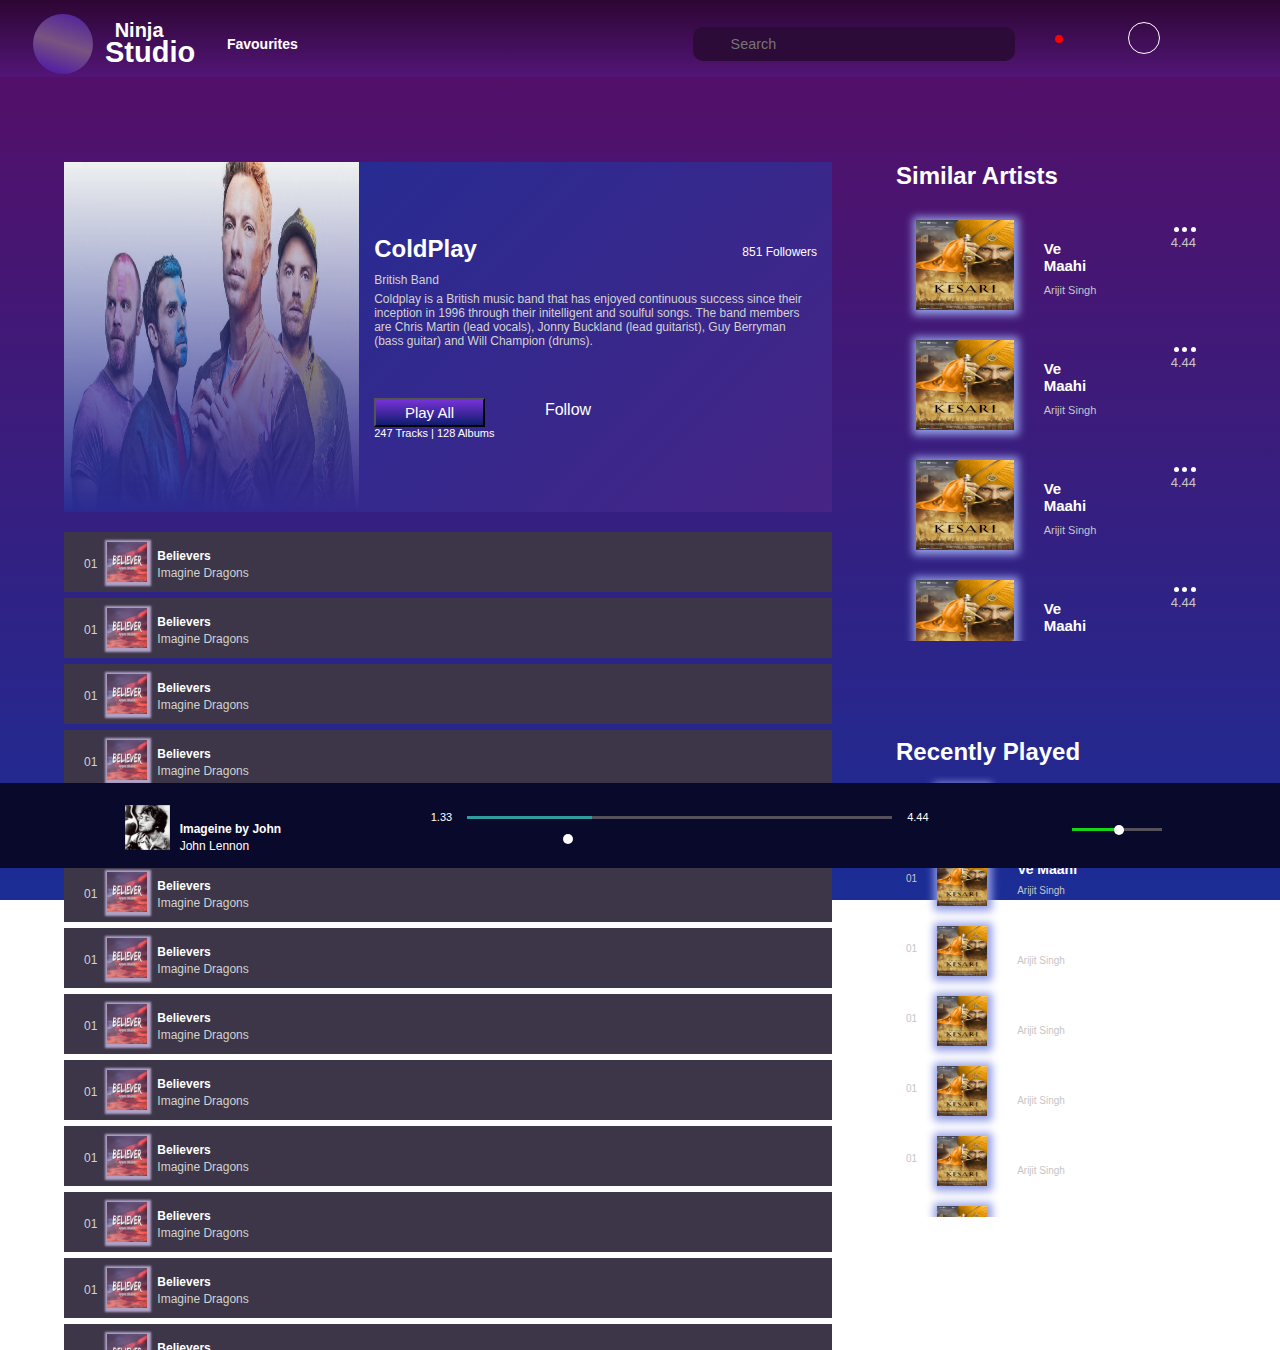
<file: artist-playlist.html>
<!DOCTYPE html>
<html lang="en">

<head>
    <meta charset="UTF-8">
    <!-- meta tag for responsive design -->
    <meta name="viewport" content="width=device-width, initial-scale=1.0">
    <!-- title of the web-page -->
    <title>Single Artist Playlist | Ninja Studio</title>
    <!-- external css file linking -->
    <!-- primary css file -->
    <link rel="stylesheet" href="artist-playlist-style.css">
    <!-- secondary/responsive css file -->
    <link rel="stylesheet" href="secondaryPage-responsive.css">
    <!-- font awesome cdn linking -->
    <link rel="stylesheet" href="https://use.fontawesome.com/releases/v5.5.0/css/all.css"
        integrity="sha384-B4dIYHKNBt8Bc12p+WXckhzcICo0wtJAoU8YZTY5qE0Id1GSseTk6S+L3BlXeVIU" crossorigin="anonymous">
</head>

<body>

    <!-- header of the music player -->
    <div class="header">
        <!-- logo and title container of the site -->
        <div class="logo-title-container">
            <!-- logo container -->
            <div class="logo">
                <!-- headphone icon -->
                <i id="headphone" class="fas fa-headphones-alt"></i>
            </div>
            <!-- site-title container -->
            <div class="site-title">
                <!-- site title names -->
                <h3>Ninja</h3>
                <h1>Studio</h1>
            </div>
        </div>

        <!-- fav text part of the site -->
        <div class="text-fav">Favourites</div>

        <!-- navigation section which contains search bar, 
                notification icon and avtaar icon - for lg,md,sm device-->
        <nav class="for-large-device">
            <ul>
                <li>
                    <!-- Navbar search bar container -->
                    <div class="nav-search-container">
                        <div>
                            <!-- search icon -->
                            <i class="fas fa-search"></i>
                        </div>
                        <!-- input for search bar -->
                        <input type="text" name="" id="" placeholder="Search">
                        <div>
                            <!-- mic icon -->
                            <i class="fas fa-microphone"></i>
                        </div>
                    </div>
                </li>
                <li>
                    <!-- navbar notification container -->
                    <div class="nav-notification-container">
                        <!-- bell icon -->
                        <i class="fas fa-bell notification-icon"></i>
                    </div>
                </li>
                <li>
                    <!-- navbar avtaar container -->
                    <div class="nav-avtaar-container">
                        <!-- user icon -->
                        <i class="fas fa-user"></i>
                    </div>
                </li>
            </ul>
        </nav>

        <!-- only for less than 576px (xs) -->
        <!-- humburger-icon -->
        <a class="humburger-icon only-mobile" href="#nav-only-mobile">
            <!-- <div class="humburger-icon only-mobile"> -->
            <div></div>
            <div></div>
            <div></div>
            <!-- </div> -->
        </a>

        <nav id="nav-only-mobile">
            <a class="nav-slider-closer" href="#">X</a>
            <ul>
                <li>
                    <!-- navbar notification container -->
                    <div class="nav-notification-container">
                        Notification
                        <!-- bell icon -->
                        <i class="fas fa-bell notification-icon"></i>
                    </div>
                </li>
                <li>
                    <!-- navbar avtaar container -->
                    <div class="nav-avtaar-container">
                        User
                        <!-- user icon -->
                        <i class="fas fa-user"></i>
                    </div>
                </li>
            </ul>
        </nav>

    </div>


    <!-- search bar - only mobile -->
    <div class="search-bar-for-mobile only-mobile">
        <div class="search-bar-container-for-mobile">
            <div>
                <!-- search icon -->
                <i class="fas fa-search"></i>
            </div>
            <!-- input for search bar -->
            <input type="text" name="" id="" placeholder="Search">
            <div>
                <!-- mic icon -->
                <i class="fas fa-microphone"></i>
            </div>
        </div>
    </div>

    <!-- main container of the site -->
    <main id="main-content-container">
        <!-- main container of the content of the music player -->
        <div id="main-container">

            <!-- artist details container -->
            <div class="artist-details-container">
                <!-- artist image container -->
                <div class="artist-img">
                    <!-- artist image -->
                    <img src="./images/artists/coldplay_1.jpg" alt="Artist Image">
                </div>
                <!-- artist details container-->
                <div class="artist-details">
                    <!-- title - artist name and followers -->
                    <div class="heading-and-followers">
                        <!-- artist name -->
                        <h2 class="sub-headings">ColdPlay</h2>
                        <!-- followers -->
                        <p class="followers font-size-only-mobile-device-artist-details">851 Followers</p>
                    </div>
                    <!-- Artist band Intro container -->
                    <div class="band-intro">
                        <!-- band name  -->
                        <p class="band font-size-only-mobile-device-artist-details">British Band</p>
                        <!-- band intro -->
                        <p class="desc font-size-only-mobile-device-artist-details">
                            Coldplay is a British music band that has enjoyed continuous success since their
                            inception in 1996 through their initelligent and soulful songs. The band members are
                            Chris Martin (lead vocals), Jonny Buckland (lead guitarist), Guy Berryman (bass guitar)
                            and Will Champion (drums).
                        </p>
                    </div>
                    <!-- button group -->
                    <div class="btn-and-follow">
                        <!-- play all btn -->
                        <button class="play-btn">Play All</button>
                        <!-- follow link -->
                        <a class="follow-opt font-size-only-mobile-device-artist-details" href="#">
                            <span>Follow</span>
                        </a>
                    </div>
                    <!-- total tracks and albums -->
                    <div class="tracks-and-albums font-size-only-mobile-device-artist-details">
                        <p>247 Tracks | 128 Albums</p>
                    </div>

                </div>
            </div>

            <!-- artist song container -->
            <div class="artist-songs-container">

                <!-- artist song card -->
                <div class="artist-song-card ">
                    <!-- song sequence -->
                    <div class="song-sequence">
                        <span>01</span>
                    </div>
                    <!-- song img -->
                    <div class="song-image">
                        <img src="./images/songs/english/song1.jpg" alt="song image">
                    </div>
                    <!-- song details -->
                    <div class="song-details font-size-only-mobile-device-artist-songs">
                        <!-- song name -->
                        <span class="song-name">Believers</span>
                        <!-- singer name-->
                        <span class="singer-name">Imagine Dragons</span>
                    </div>
                    <!-- other icons -->
                    <div class="song-icon font-size-only-mobile-device-artist-songs">
                        <!-- like icon -->
                        <i class="far fa-heart heart-icon"></i>
                        <!-- add to playlist icon -->
                        <i class="fas fa-plus plus-icon"></i>
                    </div>
                </div>

                <!-- artist song card -->
                <div class="artist-song-card ">
                    <!-- song sequence -->
                    <div class="song-sequence">
                        <span>01</span>
                    </div>
                    <!-- song img -->
                    <div class="song-image">
                        <img src="./images/songs/english/song1.jpg" alt="song image">
                    </div>
                    <!-- song details -->
                    <div class="song-details font-size-only-mobile-device-artist-songs">
                        <!-- song name -->
                        <span class="song-name">Believers</span>
                        <!-- singer name-->
                        <span class="singer-name">Imagine Dragons</span>
                    </div>
                    <!-- other icons -->
                    <div class="song-icon font-size-only-mobile-device-artist-songs">
                        <!-- like icon -->
                        <i class="far fa-heart heart-icon"></i>
                        <!-- add to playlist icon -->
                        <i class="fas fa-plus plus-icon"></i>
                    </div>
                </div>

                <!-- artist song card -->
                <div class="artist-song-card ">
                    <!-- song sequence -->
                    <div class="song-sequence">
                        <span>01</span>
                    </div>
                    <!-- song img -->
                    <div class="song-image">
                        <img src="./images/songs/english/song1.jpg" alt="song image">
                    </div>
                    <!-- song details -->
                    <div class="song-details font-size-only-mobile-device-artist-songs">
                        <!-- song name -->
                        <span class="song-name">Believers</span>
                        <!-- singer name-->
                        <span class="singer-name">Imagine Dragons</span>
                    </div>
                    <!-- other icons -->
                    <div class="song-icon font-size-only-mobile-device-artist-songs">
                        <!-- like icon -->
                        <i class="far fa-heart heart-icon"></i>
                        <!-- add to playlist icon -->
                        <i class="fas fa-plus plus-icon"></i>
                    </div>
                </div>

                <!-- artist song card -->
                <div class="artist-song-card ">
                    <!-- song sequence -->
                    <div class="song-sequence">
                        <span>01</span>
                    </div>
                    <!-- song img -->
                    <div class="song-image">
                        <img src="./images/songs/english/song1.jpg" alt="song image">
                    </div>
                    <!-- song details -->
                    <div class="song-details font-size-only-mobile-device-artist-songs">
                        <!-- song name -->
                        <span class="song-name">Believers</span>
                        <!-- singer name-->
                        <span class="singer-name">Imagine Dragons</span>
                    </div>
                    <!-- other icons -->
                    <div class="song-icon font-size-only-mobile-device-artist-songs">
                        <!-- like icon -->
                        <i class="far fa-heart heart-icon"></i>
                        <!-- add to playlist icon -->
                        <i class="fas fa-plus plus-icon"></i>
                    </div>
                </div>

                <!-- artist song card -->
                <div class="artist-song-card ">
                    <!-- song sequence -->
                    <div class="song-sequence">
                        <span>01</span>
                    </div>
                    <!-- song img -->
                    <div class="song-image">
                        <img src="./images/songs/english/song1.jpg" alt="song image">
                    </div>
                    <!-- song details -->
                    <div class="song-details font-size-only-mobile-device-artist-songs">
                        <!-- song name -->
                        <span class="song-name">Believers</span>
                        <!-- singer name-->
                        <span class="singer-name">Imagine Dragons</span>
                    </div>
                    <!-- other icons -->
                    <div class="song-icon font-size-only-mobile-device-artist-songs">
                        <!-- like icon -->
                        <i class="far fa-heart heart-icon"></i>
                        <!-- add to playlist icon -->
                        <i class="fas fa-plus plus-icon"></i>
                    </div>
                </div>

                <!-- artist song card -->
                <div class="artist-song-card ">
                    <!-- song sequence -->
                    <div class="song-sequence">
                        <span>01</span>
                    </div>
                    <!-- song img -->
                    <div class="song-image">
                        <img src="./images/songs/english/song1.jpg" alt="song image">
                    </div>
                    <!-- song details -->
                    <div class="song-details font-size-only-mobile-device-artist-songs">
                        <!-- song name -->
                        <span class="song-name">Believers</span>
                        <!-- singer name-->
                        <span class="singer-name">Imagine Dragons</span>
                    </div>
                    <!-- other icons -->
                    <div class="song-icon font-size-only-mobile-device-artist-songs">
                        <!-- like icon -->
                        <i class="far fa-heart heart-icon"></i>
                        <!-- add to playlist icon -->
                        <i class="fas fa-plus plus-icon"></i>
                    </div>
                </div>

                <!-- artist song card -->
                <div class="artist-song-card ">
                    <!-- song sequence -->
                    <div class="song-sequence">
                        <span>01</span>
                    </div>
                    <!-- song img -->
                    <div class="song-image">
                        <img src="./images/songs/english/song1.jpg" alt="song image">
                    </div>
                    <!-- song details -->
                    <div class="song-details font-size-only-mobile-device-artist-songs">
                        <!-- song name -->
                        <span class="song-name">Believers</span>
                        <!-- singer name-->
                        <span class="singer-name">Imagine Dragons</span>
                    </div>
                    <!-- other icons -->
                    <div class="song-icon font-size-only-mobile-device-artist-songs">
                        <!-- like icon -->
                        <i class="far fa-heart heart-icon"></i>
                        <!-- add to playlist icon -->
                        <i class="fas fa-plus plus-icon"></i>
                    </div>
                </div>

                <!-- artist song card -->
                <div class="artist-song-card ">
                    <!-- song sequence -->
                    <div class="song-sequence">
                        <span>01</span>
                    </div>
                    <!-- song img -->
                    <div class="song-image">
                        <img src="./images/songs/english/song1.jpg" alt="song image">
                    </div>
                    <!-- song details -->
                    <div class="song-details font-size-only-mobile-device-artist-songs">
                        <!-- song name -->
                        <span class="song-name">Believers</span>
                        <!-- singer name-->
                        <span class="singer-name">Imagine Dragons</span>
                    </div>
                    <!-- other icons -->
                    <div class="song-icon font-size-only-mobile-device-artist-songs">
                        <!-- like icon -->
                        <i class="far fa-heart heart-icon"></i>
                        <!-- add to playlist icon -->
                        <i class="fas fa-plus plus-icon"></i>
                    </div>
                </div>

                <!-- artist song card -->
                <div class="artist-song-card ">
                    <!-- song sequence -->
                    <div class="song-sequence">
                        <span>01</span>
                    </div>
                    <!-- song img -->
                    <div class="song-image">
                        <img src="./images/songs/english/song1.jpg" alt="song image">
                    </div>
                    <!-- song details -->
                    <div class="song-details font-size-only-mobile-device-artist-songs">
                        <!-- song name -->
                        <span class="song-name">Believers</span>
                        <!-- singer name-->
                        <span class="singer-name">Imagine Dragons</span>
                    </div>
                    <!-- other icons -->
                    <div class="song-icon font-size-only-mobile-device-artist-songs">
                        <!-- like icon -->
                        <i class="far fa-heart heart-icon"></i>
                        <!-- add to playlist icon -->
                        <i class="fas fa-plus plus-icon"></i>
                    </div>
                </div>

                <!-- artist song card -->
                <div class="artist-song-card ">
                    <!-- song sequence -->
                    <div class="song-sequence">
                        <span>01</span>
                    </div>
                    <!-- song img -->
                    <div class="song-image">
                        <img src="./images/songs/english/song1.jpg" alt="song image">
                    </div>
                    <!-- song details -->
                    <div class="song-details font-size-only-mobile-device-artist-songs">
                        <!-- song name -->
                        <span class="song-name">Believers</span>
                        <!-- singer name-->
                        <span class="singer-name">Imagine Dragons</span>
                    </div>
                    <!-- other icons -->
                    <div class="song-icon font-size-only-mobile-device-artist-songs">
                        <!-- like icon -->
                        <i class="far fa-heart heart-icon"></i>
                        <!-- add to playlist icon -->
                        <i class="fas fa-plus plus-icon"></i>
                    </div>
                </div>

                <!-- artist song card -->
                <div class="artist-song-card ">
                    <!-- song sequence -->
                    <div class="song-sequence">
                        <span>01</span>
                    </div>
                    <!-- song img -->
                    <div class="song-image">
                        <img src="./images/songs/english/song1.jpg" alt="song image">
                    </div>
                    <!-- song details -->
                    <div class="song-details font-size-only-mobile-device-artist-songs">
                        <!-- song name -->
                        <span class="song-name">Believers</span>
                        <!-- singer name-->
                        <span class="singer-name">Imagine Dragons</span>
                    </div>
                    <!-- other icons -->
                    <div class="song-icon font-size-only-mobile-device-artist-songs">
                        <!-- like icon -->
                        <i class="far fa-heart heart-icon"></i>
                        <!-- add to playlist icon -->
                        <i class="fas fa-plus plus-icon"></i>
                    </div>
                </div>

                <!-- artist song card -->
                <div class="artist-song-card ">
                    <!-- song sequence -->
                    <div class="song-sequence">
                        <span>01</span>
                    </div>
                    <!-- song img -->
                    <div class="song-image">
                        <img src="./images/songs/english/song1.jpg" alt="song image">
                    </div>
                    <!-- song details -->
                    <div class="song-details font-size-only-mobile-device-artist-songs">
                        <!-- song name -->
                        <span class="song-name">Believers</span>
                        <!-- singer name-->
                        <span class="singer-name">Imagine Dragons</span>
                    </div>
                    <!-- other icons -->
                    <div class="song-icon font-size-only-mobile-device-artist-songs">
                        <!-- like icon -->
                        <i class="far fa-heart heart-icon"></i>
                        <!-- add to playlist icon -->
                        <i class="fas fa-plus plus-icon"></i>
                    </div>
                </div>

                <!-- artist song card -->
                <div class="artist-song-card ">
                    <!-- song sequence -->
                    <div class="song-sequence">
                        <span>01</span>
                    </div>
                    <!-- song img -->
                    <div class="song-image">
                        <img src="./images/songs/english/song1.jpg" alt="song image">
                    </div>
                    <!-- song details -->
                    <div class="song-details font-size-only-mobile-device-artist-songs">
                        <!-- song name -->
                        <span class="song-name">Believers</span>
                        <!-- singer name-->
                        <span class="singer-name">Imagine Dragons</span>
                    </div>
                    <!-- other icons -->
                    <div class="song-icon font-size-only-mobile-device-artist-songs">
                        <!-- like icon -->
                        <i class="far fa-heart heart-icon"></i>
                        <!-- add to playlist icon -->
                        <i class="fas fa-plus plus-icon"></i>
                    </div>
                </div>

                <!-- artist song card -->
                <div class="artist-song-card ">
                    <!-- song sequence -->
                    <div class="song-sequence">
                        <span>01</span>
                    </div>
                    <!-- song img -->
                    <div class="song-image">
                        <img src="./images/songs/english/song1.jpg" alt="song image">
                    </div>
                    <!-- song details -->
                    <div class="song-details font-size-only-mobile-device-artist-songs">
                        <!-- song name -->
                        <span class="song-name">Believers</span>
                        <!-- singer name-->
                        <span class="singer-name">Imagine Dragons</span>
                    </div>
                    <!-- other icons -->
                    <div class="song-icon font-size-only-mobile-device-artist-songs">
                        <!-- like icon -->
                        <i class="far fa-heart heart-icon"></i>
                        <!-- add to playlist icon -->
                        <i class="fas fa-plus plus-icon"></i>
                    </div>
                </div>

                <!-- artist song card -->
                <div class="artist-song-card ">
                    <!-- song sequence -->
                    <div class="song-sequence">
                        <span>01</span>
                    </div>
                    <!-- song img -->
                    <div class="song-image">
                        <img src="./images/songs/english/song1.jpg" alt="song image">
                    </div>
                    <!-- song details -->
                    <div class="song-details font-size-only-mobile-device-artist-songs">
                        <!-- song name -->
                        <span class="song-name">Believers</span>
                        <!-- singer name-->
                        <span class="singer-name">Imagine Dragons</span>
                    </div>
                    <!-- other icons -->
                    <div class="song-icon font-size-only-mobile-device-artist-songs">
                        <!-- like icon -->
                        <i class="far fa-heart heart-icon"></i>
                        <!-- add to playlist icon -->
                        <i class="fas fa-plus plus-icon"></i>
                    </div>
                </div>

                <!-- artist song card -->
                <div class="artist-song-card ">
                    <!-- song sequence -->
                    <div class="song-sequence">
                        <span>01</span>
                    </div>
                    <!-- song img -->
                    <div class="song-image">
                        <img src="./images/songs/english/song1.jpg" alt="song image">
                    </div>
                    <!-- song details -->
                    <div class="song-details font-size-only-mobile-device-artist-songs">
                        <!-- song name -->
                        <span class="song-name">Believers</span>
                        <!-- singer name-->
                        <span class="singer-name">Imagine Dragons</span>
                    </div>
                    <!-- other icons -->
                    <div class="song-icon font-size-only-mobile-device-artist-songs">
                        <!-- like icon -->
                        <i class="far fa-heart heart-icon"></i>
                        <!-- add to playlist icon -->
                        <i class="fas fa-plus plus-icon"></i>
                    </div>
                </div>

                <!-- artist song card -->
                <div class="artist-song-card ">
                    <!-- song sequence -->
                    <div class="song-sequence">
                        <span>01</span>
                    </div>
                    <!-- song img -->
                    <div class="song-image">
                        <img src="./images/songs/english/song1.jpg" alt="song image">
                    </div>
                    <!-- song details -->
                    <div class="song-details font-size-only-mobile-device-artist-songs">
                        <!-- song name -->
                        <span class="song-name">Believers</span>
                        <!-- singer name-->
                        <span class="singer-name">Imagine Dragons</span>
                    </div>
                    <!-- other icons -->
                    <div class="song-icon font-size-only-mobile-device-artist-songs">
                        <!-- like icon -->
                        <i class="far fa-heart heart-icon"></i>
                        <!-- add to playlist icon -->
                        <i class="fas fa-plus plus-icon"></i>
                    </div>
                </div>

                <!-- artist song card -->
                <div class="artist-song-card ">
                    <!-- song sequence -->
                    <div class="song-sequence">
                        <span>01</span>
                    </div>
                    <!-- song img -->
                    <div class="song-image">
                        <img src="./images/songs/english/song1.jpg" alt="song image">
                    </div>
                    <!-- song details -->
                    <div class="song-details font-size-only-mobile-device-artist-songs">
                        <!-- song name -->
                        <span class="song-name">Believers</span>
                        <!-- singer name-->
                        <span class="singer-name">Imagine Dragons</span>
                    </div>
                    <!-- other icons -->
                    <div class="song-icon font-size-only-mobile-device-artist-songs">
                        <!-- like icon -->
                        <i class="far fa-heart heart-icon"></i>
                        <!-- add to playlist icon -->
                        <i class="fas fa-plus plus-icon"></i>
                    </div>
                </div>

                <!-- artist song card -->
                <div class="artist-song-card ">
                    <!-- song sequence -->
                    <div class="song-sequence">
                        <span>01</span>
                    </div>
                    <!-- song img -->
                    <div class="song-image">
                        <img src="./images/songs/english/song1.jpg" alt="song image">
                    </div>
                    <!-- song details -->
                    <div class="song-details font-size-only-mobile-device-artist-songs">
                        <!-- song name -->
                        <span class="song-name">Believers</span>
                        <!-- singer name-->
                        <span class="singer-name">Imagine Dragons</span>
                    </div>
                    <!-- other icons -->
                    <div class="song-icon font-size-only-mobile-device-artist-songs">
                        <!-- like icon -->
                        <i class="far fa-heart heart-icon"></i>
                        <!-- add to playlist icon -->
                        <i class="fas fa-plus plus-icon"></i>
                    </div>
                </div>

                <!-- artist song card -->
                <div class="artist-song-card ">
                    <!-- song sequence -->
                    <div class="song-sequence">
                        <span>01</span>
                    </div>
                    <!-- song img -->
                    <div class="song-image">
                        <img src="./images/songs/english/song1.jpg" alt="song image">
                    </div>
                    <!-- song details -->
                    <div class="song-details font-size-only-mobile-device-artist-songs">
                        <!-- song name -->
                        <span class="song-name">Believers</span>
                        <!-- singer name-->
                        <span class="singer-name">Imagine Dragons</span>
                    </div>
                    <!-- other icons -->
                    <div class="song-icon font-size-only-mobile-device-artist-songs">
                        <!-- like icon -->
                        <i class="far fa-heart heart-icon"></i>
                        <!-- add to playlist icon -->
                        <i class="fas fa-plus plus-icon"></i>
                    </div>
                </div>

            </div>
        </div>

        <!-- aside similar-artists section -->
        <aside id="similar-artists-section">
            <!-- closing icon -->
            <p class="close-sidebar"><a href="#"><i class="fas fa-times"></i></a></p>

            <!-- section title -->
            <h2 class="aside-headings sub-headings">
                Similar Artists
            </h2>
            <!-- aside container -->
            <div class="aside-playlist-container">

                <!-- playlist-card -->
                <div class="similar-artists-card font-size-only-mobile-device-aside-section">
                    <!-- song image -->
                    <div class="song-image">
                        <img src="./images/songs/hindi/s3.jpg" alt="artist image">
                    </div>
                    <!-- song details -->
                    <div class="song-details">
                        <!-- song name -->
                        <p class="similar-artist-song-name">Ve Maahi</p>
                        <!-- artist name -->
                        <p class="similar-artist-singer-name">Arijit Singh</p>
                    </div>

                    <div class="other-options">
                        <!-- 3 dots container/other options -->
                        <div class="dots-container">
                            <!-- each dot *3-->
                            <div class="dot"></div>
                            <div class="dot"></div>
                            <div class="dot"></div>
                        </div>
                        <!-- song length -->
                        <p class="song-duration">4.44</p>
                    </div>
                </div>

                <!-- playlist-card -->
                <div class="similar-artists-card font-size-only-mobile-device-aside-section">
                    <!-- song image -->
                    <div class="song-image">
                        <img src="./images/songs/hindi/s3.jpg" alt="artist image">
                    </div>
                    <!-- song details -->
                    <div class="song-details">
                        <!-- song name -->
                        <p class="similar-artist-song-name">Ve Maahi</p>
                        <!-- artist name -->
                        <p class="similar-artist-singer-name">Arijit Singh</p>
                    </div>

                    <div class="other-options">
                        <!-- 3 dots container/other options -->
                        <div class="dots-container">
                            <!-- each dot *3-->
                            <div class="dot"></div>
                            <div class="dot"></div>
                            <div class="dot"></div>
                        </div>
                        <!-- song length -->
                        <p class="song-duration">4.44</p>
                    </div>
                </div>

                <!-- playlist-card -->
                <div class="similar-artists-card font-size-only-mobile-device-aside-section">
                    <!-- song image -->
                    <div class="song-image">
                        <img src="./images/songs/hindi/s3.jpg" alt="artist image">
                    </div>
                    <!-- song details -->
                    <div class="song-details">
                        <!-- song name -->
                        <p class="similar-artist-song-name">Ve Maahi</p>
                        <!-- artist name -->
                        <p class="similar-artist-singer-name">Arijit Singh</p>
                    </div>

                    <div class="other-options">
                        <!-- 3 dots container/other options -->
                        <div class="dots-container">
                            <!-- each dot *3-->
                            <div class="dot"></div>
                            <div class="dot"></div>
                            <div class="dot"></div>
                        </div>
                        <!-- song length -->
                        <p class="song-duration">4.44</p>
                    </div>
                </div>

                <!-- playlist-card -->
                <div class="similar-artists-card font-size-only-mobile-device-aside-section">
                    <!-- song image -->
                    <div class="song-image">
                        <img src="./images/songs/hindi/s3.jpg" alt="artist image">
                    </div>
                    <!-- song details -->
                    <div class="song-details">
                        <!-- song name -->
                        <p class="similar-artist-song-name">Ve Maahi</p>
                        <!-- artist name -->
                        <p class="similar-artist-singer-name">Arijit Singh</p>
                    </div>

                    <div class="other-options">
                        <!-- 3 dots container/other options -->
                        <div class="dots-container">
                            <!-- each dot *3-->
                            <div class="dot"></div>
                            <div class="dot"></div>
                            <div class="dot"></div>
                        </div>
                        <!-- song length -->
                        <p class="song-duration">4.44</p>
                    </div>
                </div>

                <!-- playlist-card -->
                <div class="similar-artists-card font-size-only-mobile-device-aside-section">
                    <!-- song image -->
                    <div class="song-image">
                        <img src="./images/songs/hindi/s3.jpg" alt="artist image">
                    </div>
                    <!-- song details -->
                    <div class="song-details">
                        <!-- song name -->
                        <p class="similar-artist-song-name">Ve Maahi</p>
                        <!-- artist name -->
                        <p class="similar-artist-singer-name">Arijit Singh</p>
                    </div>

                    <div class="other-options">
                        <!-- 3 dots container/other options -->
                        <div class="dots-container">
                            <!-- each dot *3-->
                            <div class="dot"></div>
                            <div class="dot"></div>
                            <div class="dot"></div>
                        </div>
                        <!-- song length -->
                        <p class="song-duration">4.44</p>
                    </div>
                </div>

                <!-- playlist-card -->
                <div class="similar-artists-card font-size-only-mobile-device-aside-section">
                    <!-- song image -->
                    <div class="song-image">
                        <img src="./images/songs/hindi/s3.jpg" alt="artist image">
                    </div>
                    <!-- song details -->
                    <div class="song-details">
                        <!-- song name -->
                        <p class="similar-artist-song-name">Ve Maahi</p>
                        <!-- artist name -->
                        <p class="similar-artist-singer-name">Arijit Singh</p>
                    </div>

                    <div class="other-options">
                        <!-- 3 dots container/other options -->
                        <div class="dots-container">
                            <!-- each dot *3-->
                            <div class="dot"></div>
                            <div class="dot"></div>
                            <div class="dot"></div>
                        </div>
                        <!-- song length -->
                        <p class="song-duration">4.44</p>
                    </div>
                </div>

            </div>
        </aside>

        <!-- aside recently played songs section -->
        <aside id="recently-played-section">
            <!-- closing icon -->
            <p class="close-sidebar"><a href="#"><i class="fas fa-times"></i></a></p>
            <!-- plylist title -->
            <h2 class="sub-headings">
                Recently Played
            </h2>
            <!-- aside container -->
            <div class="aside-playlist-container">

                <!-- playlist-card -->
                <div class="recently-played-card font-size-only-mobile-device-aside-section">
                    <!-- song serial number -->
                    <div class="recently-played-song-sequence">
                        <span>01</span>
                    </div>
                    <!-- song image -->
                    <div class="recently-played-song-image">
                        <img src="./images/songs/hindi/s3.jpg" alt="song image">
                    </div>
                    <!-- song details -->
                    <div class="recently-played-song-details">
                        <!-- song name -->
                        <p>Ve Maahi</p>
                        <!-- artist name -->
                        <p>Arijit Singh</p>
                    </div>
                    <div class="recently-played-song-icons">
                        <!-- heart icon -->
                        <i class="far fa-heart"></i>
                    </div>
                </div>

                <!-- playlist-card -->
                <div class="recently-played-card font-size-only-mobile-device-aside-section">
                    <!-- song serial number -->
                    <div class="recently-played-song-sequence">
                        <span>01</span>
                    </div>
                    <!-- song image -->
                    <div class="recently-played-song-image">
                        <img src="./images/songs/hindi/s3.jpg" alt="song image">
                    </div>
                    <!-- song details -->
                    <div class="recently-played-song-details">
                        <!-- song name -->
                        <p>Ve Maahi</p>
                        <!-- artist name -->
                        <p>Arijit Singh</p>
                    </div>
                    <div class="recently-played-song-icons">
                        <!-- heart icon -->
                        <i class="far fa-heart"></i>
                    </div>
                </div>
                <!-- playlist-card -->
                <div class="recently-played-card font-size-only-mobile-device-aside-section">
                    <!-- song serial number -->
                    <div class="recently-played-song-sequence">
                        <span>01</span>
                    </div>
                    <!-- song image -->
                    <div class="recently-played-song-image">
                        <img src="./images/songs/hindi/s3.jpg" alt="song image">
                    </div>
                    <!-- song details -->
                    <div class="recently-played-song-details">
                        <!-- song name -->
                        <p>Ve Maahi</p>
                        <!-- artist name -->
                        <p>Arijit Singh</p>
                    </div>
                    <div class="recently-played-song-icons">
                        <!-- heart icon -->
                        <i class="far fa-heart"></i>
                    </div>
                </div>
                <!-- playlist-card -->
                <div class="recently-played-card font-size-only-mobile-device-aside-section">
                    <!-- song serial number -->
                    <div class="recently-played-song-sequence">
                        <span>01</span>
                    </div>
                    <!-- song image -->
                    <div class="recently-played-song-image">
                        <img src="./images/songs/hindi/s3.jpg" alt="song image">
                    </div>
                    <!-- song details -->
                    <div class="recently-played-song-details">
                        <!-- song name -->
                        <p>Ve Maahi</p>
                        <!-- artist name -->
                        <p>Arijit Singh</p>
                    </div>
                    <div class="recently-played-song-icons">
                        <!-- heart icon -->
                        <i class="far fa-heart"></i>
                    </div>
                </div>
                <!-- playlist-card -->
                <div class="recently-played-card font-size-only-mobile-device-aside-section">
                    <!-- song serial number -->
                    <div class="recently-played-song-sequence">
                        <span>01</span>
                    </div>
                    <!-- song image -->
                    <div class="recently-played-song-image">
                        <img src="./images/songs/hindi/s3.jpg" alt="song image">
                    </div>
                    <!-- song details -->
                    <div class="recently-played-song-details">
                        <!-- song name -->
                        <p>Ve Maahi</p>
                        <!-- artist name -->
                        <p>Arijit Singh</p>
                    </div>
                    <div class="recently-played-song-icons">
                        <!-- heart icon -->
                        <i class="far fa-heart"></i>
                    </div>
                </div>
                <!-- playlist-card -->
                <div class="recently-played-card font-size-only-mobile-device-aside-section">
                    <!-- song serial number -->
                    <div class="recently-played-song-sequence">
                        <span>01</span>
                    </div>
                    <!-- song image -->
                    <div class="recently-played-song-image">
                        <img src="./images/songs/hindi/s3.jpg" alt="song image">
                    </div>
                    <!-- song details -->
                    <div class="recently-played-song-details">
                        <!-- song name -->
                        <p>Ve Maahi</p>
                        <!-- artist name -->
                        <p>Arijit Singh</p>
                    </div>
                    <div class="recently-played-song-icons">
                        <!-- heart icon -->
                        <i class="far fa-heart"></i>
                    </div>
                </div>
                <!-- playlist-card -->
                <div class="recently-played-card font-size-only-mobile-device-aside-section">
                    <!-- song serial number -->
                    <div class="recently-played-song-sequence">
                        <span>01</span>
                    </div>
                    <!-- song image -->
                    <div class="recently-played-song-image">
                        <img src="./images/songs/hindi/s3.jpg" alt="song image">
                    </div>
                    <!-- song details -->
                    <div class="recently-played-song-details">
                        <!-- song name -->
                        <p>Ve Maahi</p>
                        <!-- artist name -->
                        <p>Arijit Singh</p>
                    </div>
                    <div class="recently-played-song-icons">
                        <!-- heart icon -->
                        <i class="far fa-heart"></i>
                    </div>
                </div>
                <!-- playlist-card -->
                <div class="recently-played-card font-size-only-mobile-device-aside-section">
                    <!-- song serial number -->
                    <div class="recently-played-song-sequence">
                        <span>01</span>
                    </div>
                    <!-- song image -->
                    <div class="recently-played-song-image">
                        <img src="./images/songs/hindi/s3.jpg" alt="song image">
                    </div>
                    <!-- song details -->
                    <div class="recently-played-song-details">
                        <!-- song name -->
                        <p>Ve Maahi</p>
                        <!-- artist name -->
                        <p>Arijit Singh</p>
                    </div>
                    <div class="recently-played-song-icons">
                        <!-- heart icon -->
                        <i class="far fa-heart"></i>
                    </div>
                </div>



            </div>
        </aside>

        <!-- sidebar fixed container options-->
        <div id="sidebar-options">
            <!-- closing icon -->
            <p class="close-sidebar">
                <a href="#">
                    <i class="fas fa-times"></i>
                </a>
            </p>
            <!-- options ul -->
            <ul>
                <li>
                    <!-- option 1 -->
                    <a href="#similar-artists-section">Similar Artists</a>
                </li>
                <li>
                    <!-- option 2 -->
                    <a href="#recently-played-section">Recently Played</a>
                </li>
            </ul>
        </div>

        <!-- fixed sidebar container -->
        <div id="sideBar">
            <a href="#sidebar-options">
                <!--fixed sidebar letter-->
                <p class="sidebar-text">M</p>
                <!-- sidebar horizontal divider -->
                <div class="sidebar-divider"></div>
                <!--fixed sidebar letter-->
                <p class="sidebar-text">O</p>
                <!-- sidebar horizontal divider -->
                <div class="sidebar-divider"></div>
                <!--fixed sidebar letter-->
                <p class="sidebar-text">R</p>
                <!-- sidebar horizontal divider -->
                <div class="sidebar-divider"></div>
                <!--fixed sidebar letter-->
                <p class="sidebar-text">E</p>
            </a>
        </div>

    </main>

    <!-- playbar -->
    <footer id="music-player-playbar">
        <!-- song details section -->
        <div class="playbar-song-details">
            <!-- song image -->
            <div class="playbar-song-img">
                <img src="./images/songs/imagine-by-john.jpg" alt="">
            </div>
            <!-- song & artist name -->
            <div class="playbar-song-name">
                <!-- song name -->
                <p class="song-name">Imageine by John</p>
                <!-- singer name -->
                <p class="singer-name">John Lennon</p>
            </div>
            <!-- icons -->
            <div class="playbar-song-icon">
                <!-- heart icon -->
                <i class="far fa-heart"></i>
                <!-- ban icon -->
                <i class="fas fa-ban"></i>
            </div>
        </div>

        <!-- progress bar and icons -->
        <div class="playbar-song-progressbar">
            <!-- icons section -->
            <div class="progressbar-icon">
                <!-- random icon -->
                <i class="fas fa-random"></i>
                <!-- backward icon -->
                <i class="fas fa-step-backward"></i>
                <!-- play-pause icon -->
                <i class="far fa-pause-circle"></i>
                <!-- forward icon -->
                <i class="fas fa-step-forward"></i>
                <!-- repeat icon -->
                <i class="fas fa-redo-alt"></i>
            </div>
            <!-- song length and progress bar -->
            <div class="progressbar-div">
                <!-- song current time -->
                <span>1.33</span>
                <!-- song progressbar -->
                <div class="outer-div">
                    <div class="inner-div"></div>
                </div>
                <!-- song length -->
                <span>4.44</span>
            </div>
        </div>

        <!-- volume controls section -->
        <div class="volume-controls">
            <!-- all icons -->
            <i class="fas fa-list-ul"></i>
            <i class="fas fa-laptop"></i>
            <i class="fas fa-volume-up"></i>
            <i class="fas fa-expand-alt"></i>
            <!-- volume progress bar -->
            <div class="volume-controls-progressbar">
                <div class="outer-div">
                    <div class="inner-div"></div>
                </div>
            </div>
            <i class="fas fa-volume-up"></i>
        </div>

    </footer>

</body>

</html>
</file>
<file: style.css>
/* css variable for different colors and linearGradient */
:root {
  --background-gradient: linear-gradient(180deg, #580d65, #1b2d96);
  --header-bg-gradient: linear-gradient(#2d0633, #521577);

  --logo-background-gradient: linear-gradient(
    198deg,
    #4b1ca0,
    #795480,
    #4811ab
  );
  --logo-icon-color: #a7a2af;

  --site-title-color: white;
  --search-bar-background-color: #2c0b38;
  --common-color: white;
  --bgcolor-diff-stations: linear-gradient(#212b92, #1e275d);
}

/* CSS Rule  */
/* making default margin and padding to 0px */
*,
h1,
h2,
h3,
h4,
h5,
h6,
p {
  margin: 0;
  padding: 0;
}

/* all img tag  */
img {
  width: 100%;
  height: 100%;
  background-size: cover;
  background-repeat: no-repeat;
}

/* css rule for body */
body {
  background-image: var(--background-gradient);
  background-attachment: fixed;
  font-family: sans-serif;
}

/* common css rules */

/* for heading like- Latest Songs etc.. */
.site-sub-headings {
  color: var(--common-color);
  margin-bottom: 25px;
}

/* margin bottom */
.mb-75px {
  margin-bottom: 75px;
}

.mb-115px {
  margin-bottom: 115px;
}

/* colors common used */
.c-white {
  color: var(--common-color);
}

/* header section starts here */

/* header tag */
.header {
  display: flex;
  width: 100%;
  flex-wrap: wrap;
  justify-content: space-between;
  align-items: center;
  padding-top: 14px;
  padding-bottom: 3px;
  position: fixed;
  background: var(--header-bg-gradient);
  z-index: 11;
}

/* applying display flex to all children and sub-children under header */
.header div,
nav,
nav ul {
  display: flex;
}

/* logo & title container */
.logo-title-container {
  margin-left: 33px;
}

/* logo container */
.logo {
  display: flex;
  justify-content: center;
  align-items: center;
  width: 60px;
  height: 60px;
  background: var(--logo-background-gradient);
  border-radius: 50%;
}

/* logo container-> headphone icon */
.logo #headphone {
  font-size: 35px;
  position: absolute;
  color: var(--logo-icon-color);
  animation: changeShape 0.5s ease-in-out infinite alternate;
}
/* animations for logo */
@keyframes changeShape {
  from {
    transform: scale(1.2);
  }
  to {
    transform: scale(0.4);
  }
}

/* site title container */
.site-title {
  display: flex;
  flex-direction: column;
  justify-content: center;
  align-items: center;
  color: var(--site-title-color);
  left: 8%;
  position: relative;
}

/* site title primary name(first name) */
.site-title h3 {
  font-size: 20px;
  margin-left: -22px;
  margin-bottom: -6px;
}

/* site title secondary name(second name) */
.site-title h1 {
  font-size: 29px;
}

/* favourites text css rules */
.text-fav {
  font-size: 14px;
  color: var(--common-color);
  font-weight: 800;
}

/* common rules for navigation bar ul part */
/* navigation bar for lg and xl device */
nav.for-large-device {
  display: flex;
  justify-content: space-between;
}

/* navigation bar ul li */
nav.for-large-device ul li {
  list-style: none;
  margin: 0 2rem;
}

/* navbar search container */
.nav-search-container {
  background-color: var(--search-bar-background-color);
  padding: 0px 10px;
  width: 133%;
  position: relative;
  border-radius: 10px;
}

/* navbar search container input  */
.nav-search-container input[type='text'] {
  padding: 9px;
  width: 100%;
  font-size: 0.9rem;
  left: 5%;
  position: relative;
  background-color: transparent;
  border: none;
  margin-left: 3px;
  background-color: transparent;
  border: 0;
  color: var(--common-color);
}

/* navbar search container first child(div)  */
.nav-search-container div:first-child {
  top: 8px;
  left: 2%;
  position: absolute;
  font-size: 20px;
  transform: rotate(12deg);
  color: var(--common-color);
}

/* navbar search container last child(div) */
.nav-search-container div:last-child {
  top: 8px;
  left: 90%;
  position: absolute;
  font-size: 20px;
  color: var(--common-color);
}

/* navbar search container input onfocus  */
.nav-search-container input[type='text']:focus {
  outline: none;
}

/* navbar notification container */
.nav-notification-container {
  font-size: 24px;
  top: 14%;
  position: relative;
  color: var(--common-color);
  transition: all 0.7s ease-in-out;
  cursor: pointer;
  margin-left: 80px;
}

/* navbar notification container on hover */
.nav-notification-container i:hover {
  animation: shakeEffect 0.5s ease-in-out infinite alternate;
}

/* animation on bell icon | on hover */
@keyframes shakeEffect {
  0% {
    transform: rotate(18deg);
  }

  50% {
    transform: rotate(-18deg);
  }

  100% {
    transform: rotate(18deg);
  }
}

/* red dot after  bell icon of navbar notification container */
.nav-notification-container i::after {
  content: '';
  width: 8px;
  height: 8px;
  background-color: red;
  position: absolute;
  border-radius: 50%;
  margin-top: 3px;
  margin-left: -9px;
}

/* navbar aavtaar/user container  */
.nav-avtaar-container {
  font-size: 20px;
  top: -15%;
  position: relative;
  color: var(--common-color);
  cursor: pointer;
  border: 1px solid var(--common-color);
  padding: 15px;
  border-radius: 50%;
}

/* navbar user icon */
.nav-avtaar-container i {
  transition: all 0.3s ease-in-out;
}

/* navbar user icon :hover */
.nav-avtaar-container i:hover {
  transform: scale(1.2);
}

/* only for mobile devices - max-width < 576px */
.only-mobile,
#nav-only-mobile {
  width: 0;
  height: 0;
  overflow: hidden;
}

/* ----*****header section ends here*****---- */

/*----*****main content starts here*****--- */

/* main content container of the site */
#main-content-container {
  width: 100%;
  height: 150vh;
}

/* main container of the player */
#main-container {
  width: 60%;
  height: auto;
  position: absolute;
  left: 5%;
  top: 18%;
}

/* ---***carousal section***---  */
/* carousal container */
#carousal-container {
  display: flex;
  justify-content: center;
  width: 100%;
}

/* each div of carousal container */
#carousal-container div {
  width: 270px;
  height: 170px;
  display: inline-block;
  position: relative;
}

/* carousal container 1st div */
#carousal-container div:nth-child(1) {
  margin-right: -60px;
}

/* carousal container 2nd div */
#carousal-container div:nth-last-child(2) {
  z-index: 5;
  box-shadow: 5px 5px 8px 5px black;
}

/* carousal container 3rd div */
#carousal-container div:nth-child(3) {
  margin-left: -60px;
}

/* carousal conatiner on div hover */
#carousal-container div:hover {
  transform: scale(1.2);
  z-index: 10;
  box-shadow: 2px 2px 5px 3px black;
}

/* ----***latest release section***---- */

/* latest release container */
.latest-release-container {
  display: flex;
  flex-wrap: wrap;
}

/* latest release card */
.latest-release-card {
  display: flex;
  width: 48%;
  height: 100px;
  margin: 4px;
}

/* on hover to latest release card */
.latest-release-card:hover {
  background-color: #1d0d38;
}

/* all div inside latest release card */
.latest-release-card div {
  display: inline-block;
}

/* latest release song img div */
.latest-release-song-img {
  width: 25%;
  height: 100%;
  background-size: cover;
  background-color: #8f8f8f;
}

/* latest release song image */
.latest-release-song-img img {
  z-index: 6;
}

/* latest release song play icon */
.latest-release-song-img i {
  display: none;
}

/* on hovering to latest-release-song class, changes to icon */
.latest-release-card .latest-release-song-img:hover i {
  display: inherit;
  position: absolute;
  z-index: 11;
  font-size: 30px;
  margin-left: 30px;
  margin-top: 30px;
  color: var(--common-color);
}

/* on hovering to latest-release-song class, changes to img */
.latest-release-card .latest-release-song-img:hover img {
  opacity: 0.5;
}

/* song name and release date */
.latest-release-song-name-and-date {
  font-size: 13px;
  left: 7%;
  top: 25%;
  position: relative;
}

/* only to song release date */
.latest-release-song-name-and-date p:last-child {
  margin-top: 10px;
}

/* song length and other option */
.latest-release-song-others-details {
  left: 42%;
  position: relative;
  font-size: 12px;
}

/* only to song length */
.latest-release-song-others-details .latest-song-length {
  margin-top: 4px;
}

/* options container */
.dots-container {
  margin-left: 3px;
}

/* each dot style */
.dot {
  width: 5px;
  height: 5px;
  border-radius: 100%;
  display: inline-block;
  background-color: var(--common-color);
}

/* ---popular artists section--- */
/* popular artist container */
.popular-artists-container {
  display: flex;
  flex-wrap: wrap;
  margin-left: 10px;
}

/* artist card */
.popular-artists-card {
  display: flex;
  width: 15%;
  height: 115px;
  margin: 4px;
}

/* a tag txt decoration rule */
.popular-artists-card figure a {
  text-decoration: none;
}

/* artist img */
.popular-artists-card figure a img {
  border-radius: 100%;
}

/* artist name */
.popular-artists-card figure a figcaption {
  text-align: center;
  font-size: 13px;
  color: var(--common-color);
}

/* ---different stations section--- */
/* different station container */
#diff-stations-container {
  display: flex;
  align-items: center;
  background: var(--bgcolor-diff-stations);
}

/* station design section - station logo */
#stations-design-section {
  width: 130px;
  height: 86px;
  margin-left: 45px;
}

/* station design section first div child */
#stations-design-section div:first-child {
  width: 133px;
  height: 70px;
  background-color: #ffeb3b;
  position: absolute;
  margin-top: 7px;
  margin-left: -10px;
}

/* station design section 2 div child */
#stations-design-section div:nth-child(2) {
  width: 114px;
  height: 88px;
  background-color: #ffc107;
  position: absolute;
}

/* station design section 3 div child */
#stations-design-section div:nth-child(3) {
  width: 95px;
  height: 105px;
  background-color: #ff5722;
  position: absolute;
  margin-left: 9px;
  margin-top: -8px;
}

/* logo container */
.logo-stations {
  position: absolute;
  background-color: #eaeaea;
  margin-top: 8px;
  margin-left: 26px;
  width: 35px;
  height: 35px;
  padding: 10px;
  border-radius: 100%;
  display: flex;
  flex-direction: column;
  justify-content: center;
  align-items: center;
}

/* headphone icon */
.logo-stations i {
  display: block;
  font-size: 30px;
}

/* logo station title */
.logo-stations p {
  position: absolute;
  color: var(--common-color);
  margin-top: 88px;
  font-size: 12px;
  font-weight: bolder;
}

/* logo and name container */
.stations-logo-and-name-container {
  display: flex;
  height: 150px;
  align-items: center;
}

/* station logo and name card */
.stations-logo-and-name-card {
  width: 12%;
  height: 85px;
  padding: 10px;
  position: relative;
  left: 22%;
}

/* station name and card image  */
.stations-logo-and-name-card img {
  border-radius: 100%;
}

/* station name and card p tag */
.stations-logo-and-name-card p {
  color: var(--common-color);
  font-size: 18px;
  text-align: center;
  margin-top: -55px;
  font-weight: bolder;
}

/* ---different-category--- */
/* different category container */
#different-category-container {
  display: flex;
  justify-content: space-between;
}

/* each category items */
.category-items {
  overflow: hidden;
}

/* category items div */
.category-items div {
  transition: all 0.6s ease-in-out;
  width: 230px;
  height: 130px;
}

/* category items p tag */
.category-items p {
  color: var(--common-color);
  margin-left: 77px;
  margin-top: -80px;
  font-weight: bolder;
  font-size: 18px;
  /* z-index: 5; */
  position: absolute;
  transition: all 0.6s;
}

/* category-items - 1st p child */
.category-items:first-child p {
  margin-left: 87px !important;
}

/* category items hover */
.category-items div:hover {
  transform: scale(1.3);
}

/* ---latest song section--- */

/* latest song container */
.latest-song-container {
  display: flex;
  justify-content: space-between;
}

/* latest song card all divs */
.song-card div {
  width: 120px;
  height: 120px;
}

/* song card img */
.song-card div a img {
  border-radius: 4px;
}

/* song card div span */
.song-card div span {
  color: var(--common-color);
  font-size: 11px;
  display: block;
  margin-bottom: 5px;
  margin-left: 3px;
}

/* song card hover  */
.song-card div:hover {
  box-shadow: 1px 1px 8px 4px #9eaafd;
}

/* aside - main-view ends here */

/* aside - playlists starts here */

/* aside playlists */
#playlists {
  width: 25%;
  height: 270vh;
  position: absolute;
  top: 18%;
  right: 7%;
  cursor: pointer;
}

/* aside playlists container */
.aside-playlist-container {
  margin-top: 50px;
  height: 255vh;
  overflow: scroll;
}

/* Hide scrollbar for Chrome, Safari */
.aside-playlist-container::-webkit-scrollbar {
  display: none;
}

/* Hide scrollbar for IE, Edge and Firefox */
.aside-playlist-container {
  -ms-overflow-style: none; /* IE and Edge */
  scrollbar-width: none; /* Firefox */
}

/* aside playlist title */
.aside-title {
  margin-bottom: 0px !important;
  font-size: 26px;
}

/* sidebar close icon-except lg and xl devices */
.close-sidebar {
  display: none;
}

/* aside playlist dropdown options container div */
.aside-playlists-dropdown-options-container div {
  position: relative;
  font-size: 15px;
}

/* aside playlist dropdown title */
.aside-playlists-dropdown-heading {
  left: 67%;
  margin-top: -6%;
}

/* aside playlist dropdown title a tag */
.aside-playlists-dropdown-heading a {
  text-decoration: none;
  color: #28ffeb;
}
/* aside playlist dropdown title icon */
.aside-playlists-dropdown-heading .dropdown-icon {
  margin-left: 20px;
}

/* initially hiding the dropdown */
#aside-dropdown-options {
  width: 0;
  height: 0;
  overflow: hidden;
}

/* aside playlist dropdown on target */
#aside-dropdown-options:target {
  left: 50%;
  width: 43%;
  height: auto;
  background-color: white;
}

/* aside playlists dropdown options p tag */
.aside-playlists-dropdown-options p {
  padding: 10px 20px;
  font-size: 13px;
}

/* horizontal divider */
.horizontal-divider {
  height: 1px;
  width: 90%;
  margin: 0 5%;
  background-color: #a59f9f;
}

/* playlists card */
.playlists-card {
  display: flex;
  align-content: center;
  color: #c7c5c7;
  font-size: 10px;
  padding: 10px;
}

/* song sequence */
.playlists-song-sequence {
  margin-top: 17px;
}

/* song image */
.playlists-song-image {
  width: 50px;
  height: 50px;
  box-shadow: 1px 1px 8px 4px #939de4;
  margin-left: 20px;
}
/* song details */
.playlists-song-details {
  margin-left: 30px;
  margin-top: 5px;
}

/* song name */
.playlists-song-details p:first-child {
  font-size: 14px;
  color: white;
  font-weight: bolder;
}

/* singer name */
.playlists-song-details p:last-child {
  margin-top: 8px;
}

/* playlist like/heart icon */
.playlists-song-icons {
  margin-top: 9px;
  margin-left: 33%;
}

/* playlist card on hovering */
.playlists-card:hover {
  background-color: #29243530;
}

/* aside - playlists ends here */

/* footer - playbar*/
/* music player playbar */
#music-player-playbar {
  position: fixed;
  height: 85px;
  width: 100%;
  background-color: #090a2b;
  top: 87%;
  display: flex;
  justify-content: space-evenly;
  color: var(--common-color);
}

/* playbar song details section*/
.playbar-song-details {
  display: flex;
  margin-left: 20px;
  margin-top: 22px;
  font-size: 12px;
}

/* all div of  playbar-song-details section */
.playbar-song-details div {
  margin-right: 10px;
}

/* playbar song image */
.playbar-song-img {
  height: 45px;
  width: 45px;
}

/* playbar song name and icon section  */
.playbar-song-name,
.playbar-song-icon {
  margin-top: 10px;
}

/* playbar song icon */
.playbar-song-icon i {
  margin-right: 5px;
  font-size: 14px !important;
}

/* playbar progressbar icons section */
.progressbar-icon {
  display: flex;
  position: relative;
  left: 20%;
}

/* playbar progressbar icons section- icons */
.progressbar-icon i {
  margin: 18px 15px 15px;
}

/* play/pause icon of playbar progressbar icons section */
.progressbar-icon i:nth-child(3) {
  font-size: 30px;
  margin-top: 10px;
}

/* song progress section */
.progressbar-div {
  display: flex;
  justify-content: space-between;
  font-size: 11px !important;
}

/* song duration */
.progressbar-div span {
  margin-top: -5px;
  padding: 0px 15px;
}

/* outer div of song progressbar */
.progressbar-div .outer-div {
  width: 425px;
  height: 3px;
  background-color: #56505d;
}

/* inner div of song progressbar */
.progressbar-div .inner-div {
  width: 125px;
  height: 3px;
  background-color: #2f9da0;
}

/* inner div after element */
.progressbar-div .inner-div::after {
  content: '';
  width: 10px;
  height: 10px;
  background-color: var(--common-color);
  border-radius: 100%;
  position: absolute;
  left: 44%;
  top: 60%;
}

/* volume controls container */
.volume-controls {
  display: flex;
  margin-top: 40px;
}

/* volume cntrols section - all icons */
.volume-controls i {
  margin: 0 3px;
}

/* volume progress bar */
.volume-controls-progressbar {
  margin-right: 7px;
}

/* outer div of volume progressbar */
.volume-controls-progressbar .outer-div {
  width: 90px;
  height: 3px;
  margin-top: 5px;
  background-color: #56505d;
}

/* inner div of volume progressbar */
.volume-controls-progressbar .inner-div {
  width: 45px;
  height: 3px;
  margin-top: 5px;
  background-color: #15d617;
}

/* after element of inner div of volume progressbar */
.volume-controls-progressbar .inner-div::after {
  content: '';
  width: 10px;
  height: 10px;
  background-color: var(--common-color);
  border-radius: 100%;
  position: absolute;
  left: 87%;
  top: 49%;
}

/* main content ends here */
</file>
<file: indexPage-responsive.css>
/*************min-width: 1201px*******************/
@media screen and (min-width: 1201px) {
  nav.for-large-device {
    margin-left: 25%;
  }
}

/*************max-width: 1200px*******************/
@media screen and (max-width: 1200px) {
  /*---latest release song section--- */

  /* latest release song img div */
  .latest-release-song-img {
    width: 27%;
  }
  /* song length and other option */
  .latest-release-song-others-details {
    left: 36%;
  }

  /* ---popular artists section--- */
  /* artist card */
  .popular-artists-card {
    height: 103px;
  }

  /* ---different stations section--- */
  /* different station container */
  #stations-design-section {
    margin-left: 23px;
    margin-top: 20px;
  }

  /* station design section first div child */
  #stations-design-section div:first-child {
    width: 110px;
    height: 50px;
  }

  /* station design section 2 div child */
  #stations-design-section div:nth-child(2) {
    width: 90px;
    height: 70px;
  }

  /* station design section 3 div child */
  #stations-design-section div:nth-child(3) {
    width: 70px;
    height: 85px;
  }

  /* logo container */
  .logo-stations {
    margin-top: 4px;
    margin-left: 20px;
    width: 25px;
    height: 25px;
  }

  /* logo and name container */
  .stations-logo-and-name-card {
    width: 13%;
    height: 78px;
    left: 17%;
  }

  /* station name and card p tag */
  .stations-logo-and-name-card p {
    font-size: 14px;
    margin-top: -50px;
  }

  /* ---different category--- */
  /* different cat container */
  .category-items div {
    width: 187px;
  }

  /* category items p tag */
  .category-items p {
    margin-left: 56px;
    font-size: 15px;
  }

  /* category-items - 1st p child */
  .category-items:first-child p {
    margin-left: 76px !important;
  }

  /* latest song section */
  .song-card div {
    width: 107px;
    height: 107px;
  }
}

/*************max-width: 992px*******************/

@media screen and (max-width: 992px) {
  /* common css rule */
  /* margin top - 0px for devices width - md, sm , xs */
  .mt-0px-except-desktop {
    margin-top: 0px !important;
  }

  /* header section starts here */

  /* header tag */
  .header {
    flex-wrap: nowrap;
  }

  /* favourites text css rules */
  .text-fav {
    width: 0;
    height: 0;
    overflow: hidden;
  }

  /* main container of the player */
  /* main container */
  #main-container {
    width: 80%;
    left: 7%;
  }

  /* ---popular artists section--- */
  /* artist card */
  .popular-artists-card {
    height: 100px;
  }
  /* ---aside - playlists starts here--- */
  /* aside playlists */
  #playlists {
    width: 0;
    height: 0;
    overflow: hidden;
  }

  /* aside playlist- on target */
  #playlists:target {
    width: 300px;
    height: 68vh;
    position: fixed;
    top: 15%;
    right: 0;
    cursor: pointer;
    z-index: 10;
    background-color: #0e3f67;
    box-shadow: 1px 1px 5px 2px #beb4d0;
  }

  /* closing opt of sidebar on targeting playlists */
  #playlists:target .close-sidebar {
    display: inline;
    position: fixed;
    right: 1%;
    top: 16%;
    z-index: 10;
  }

  /* close sidebar a tag */
  .close-sidebar a {
    text-decoration: none;
    color: red;
    font-size: 20px;
  }

  /* aside - playlists dropdown - hidden for md, sm,xs */
  .only-for-desktop {
    height: 0;
    width: 0;
    overflow: hidden;
  }

  /* ---footer - playbar--- */

  /* footer - playbar*/
  /* playbar song details section*/
  .playbar-song-details {
    margin-left: 10px;
  }

  /* playbar song icon */
  .playbar-song-icon i {
    font-size: 12px !important;
  }

  /* playbar progressbar icons section */
  .progressbar-icon {
    left: 19%;
  }

  /* playbar progressbar icons section- icons */
  .progressbar-icon i {
    margin: 14px 10px 15px;
  }

  /* play/pause icon of playbar progressbar icons section */
  .progressbar-icon i:nth-child(3) {
    font-size: 25px;
  }

  /* outer div of song progressbar */
  .progressbar-div .outer-div {
    width: 200px;
  }

  /* inner div of song progressbar */
  .progressbar-div .inner-div {
    width: 75px;
  }

  /* inner div after element */
  .progressbar-div .inner-div::after {
    left: 49%;
    top: 56%;
  }

  /* volume controls container */
  /* outer div of volume progressbar */
  .volume-controls-progressbar .outer-div {
    width: 55px;
  }

  /* inner div of volume progressbar */
  .volume-controls-progressbar .inner-div {
    width: 25px;
  }

  /* after element of inner div of volume progressbar */
  .volume-controls-progressbar .inner-div::after {
    left: 85vw;
  }

  /* ---sidebar section--- */
  /* sidebar fixed container */
  #sideBar {
    position: fixed;
    top: 20%;
    right: 0%;
    box-shadow: 1px 1px 5px 2px #beb4d0;
    cursor: pointer;
  }

  /* fixed sidebar a tag */
  #sideBar a {
    text-decoration: none;
  }

  /* fixed sidebar text */
  .sidebar-text {
    font-size: 12px;
    color: white;
    padding: 5px 18px;
    background-color: #311661;
  }

  /* fixed sidebar - horizontal divider */
  .sidebar-divider {
    width: 65%;
    height: 1px;
    background-color: #757272;
  }
}
/***************** max-width: 768px************************/

@media screen and (max-width: 768px) {
  /* ---header section starts here--- */
  /* logo & title container */
  .logo-title-container {
    margin-left: 11px;
  }

  /* logo container */
  .logo {
    width: 45px;
    height: 45px;
  }

  /* logo container-> headphone icon */
  .logo #headphone {
    font-size: 25px;
  }

  /* site title container */
  .site-title {
    left: 4%;
    margin-top: 4%;
  }

  /* site title primary name(first name) */
  .site-title h3 {
    font-size: 15px;
    margin-left: -20px;
    margin-bottom: -4px;
  }

  /* site title secondary name(second name) */
  .site-title h1 {
    font-size: 23px;
  }

  /* navigation bar-except mobile device */
  nav.for-large-device {
    margin-left: 85px;
  }

  /* navigation bar ul il-except mobile device */
  nav.for-large-device ul li {
    margin: 0 1.4rem;
  }

  /* navbar search container */
  .nav-search-container {
    padding: 0px 8px;
    width: 120%;
  }

  /* navbar search container input  */
  .nav-search-container input[type='text'] {
    padding: 7px;
  }

  /* navbar search container first child(div)  */
  .nav-search-container div:first-child {
    top: 10px;
    left: 3%;
    font-size: 12px;
  }

  /* navbar search container last child(div) */
  .nav-search-container div:last-child {
    top: 10px;
    left: 90%;
    font-size: 12px;
  }

  /* navbar notification container */
  .nav-notification-container {
    font-size: 22px;
    margin-left: 60px;
  }

  /* red dot after  bell icon of navbar notification container */
  .nav-notification-container i::after {
    width: 6px;
    height: 6px;
    margin-top: 1px;
    margin-left: -7px;
  }

  /* navbar aavtaar/user container  */
  .nav-avtaar-container {
    font-size: 10px;
    top: -5%;
    padding: 10px;
  }

  /* main container of the player */
  #main-container {
    width: 89%;
    left: 6px;
  }

  /* ----latest release section---- */

  /* latest release song img div */
  .latest-release-song-img {
    width: 90px;
  }

  /* song name and release date */
  .latest-release-song-name-and-date {
    left: 4%;
  }

  /* song length and other option */
  .latest-release-song-others-details {
    left: 20%;
  }

  /* ---popular artists section--- */
  /* popular artist container */
  .popular-artists-container {
    justify-content: space-evenly;
  }

  /* artist card */
  .popular-artists-card {
    width: 110px;
    height: 115px;
    margin-bottom: 33px;
  }

  /* ---different stations section--- */
  /* different station container */
  #diff-stations-container {
    flex-direction: column;
    justify-content: center;
  }
  /* station design section - station logo */
  #stations-design-section {
    margin-top: 40px;
  }

  /* station logo and name card */
  .stations-logo-and-name-card {
    width: 16%;
    left: 0%;
  }

  /* ---different-category--- */
  /* different category container */
  #different-category-container {
    flex-wrap: wrap;
    justify-content: space-evenly;
  }

  /* each category items */
  .category-items {
    margin-bottom: 25px;
  }

  /* ---latest song section--- */
  /* latest song container */
  .latest-song-container {
    justify-content: space-evenly;
    flex-wrap: wrap;
  }

  /* latest song container - song card */
  .song-card {
    margin-bottom: 8vh;
  }

  /* aside playlist song image*/
  .playlists-song-image {
    width: 60px;
    height: 50px;
  }

  /* ---footer - playbar--- */

  /* footer - playbar*/
  /* playbar song details section*/
  .playbar-song-details {
    margin-left: 7px;
  }

  /* all div of  playbar-song-details section */
  .playbar-song-details div {
    margin-right: 5px;
  }

  /* playbar song image */
  .playbar-song-img {
    height: 50px;
    width: 55px;
  }

  /* playbar song name and icon section  */
  .playbar-song-name,
  .playbar-song-icon {
    margin-top: 2px;
  }

  /* playbar progressbar icons section */
  .progressbar-icon {
    left: 27%;
  }
  /* playbar progressbar icons section- icons */
  .progressbar-icon i {
    margin: 14px 3px 15px;
  }

  /* play/pause icon of playbar progressbar icons section */
  .progressbar-icon i:nth-child(3) {
    margin-top: 10px;
  }

  /* outer div of song progressbar */
  .progressbar-div .outer-div {
    width: 145px;
  }

  /* inner div after element */
  .progressbar-div .inner-div::after {
    left: 53vw;
  }

  /* outer div of song progressbar */
  .volume-controls-progressbar .outer-div {
    width: 40px;
  }
  /* inner div of song progressbar */
  .volume-controls-progressbar .inner-div {
    width: 25px;
  }

  /* inner div after element */
  .volume-controls-progressbar .inner-div::after {
    left: 87vw;
  }

  /* ---sidebar section--- */
  /* fixed sidebar text */
  .sidebar-text {
    font-size: 11px;
    padding: 5px 15px;
  }
}

/* ****************************************************************** */
@media screen and (max-width: 576px) {
  /* ---header section starts here--- */

  /* logo & title container */
  .logo-title-container {
    margin-left: 5px;
  }
  /* logo container */
  .logo {
    width: 35px;
    height: 35px;
  }

  /* logo container-> headphone icon */
  .logo #headphone {
    font-size: 19px;
  }

  /* site title secondary name(second name) */
  .site-title h1 {
    font-size: 20px;
  }

  /* hiding navigation which is used for large device*/
  nav.for-large-device {
    display: none;
  }

  /* humburger icon for mobile devices */
  .humburger-icon {
    margin-left: 30%;
    margin-top: -7%;
  }

  /* divs of humburger icon */
  .humburger-icon div {
    width: 40px;
    height: 5px;
    background-color: white;
    position: absolute;
  }

  /* humburger icon 2nd div child */
  .humburger-icon div:nth-child(2) {
    margin-top: 10px;
  }

  /* humburger icon 3rd div child */
  .humburger-icon div:nth-child(3) {
    margin-top: 20px;
  }

  /* navigation only for mobile - on target */
  #nav-only-mobile:target {
    width: 50%;
    height: 185vh;
    top: 0;
    position: absolute;
    right: 0;
    background: linear-gradient(#3a0f4a, #232d94);
  }

  /* navigation ul - only for mobile */
  #nav-only-mobile ul {
    display: flex;
    flex-direction: column;
    width: 100%;
  }
  /* navigation ul li - only for mobile */
  #nav-only-mobile ul li {
    top: 4%;
    position: relative;
    padding: 20px 0;
    border-bottom: 1px solid #4c4040;
  }

  /* navigation bar close icon*/
  #nav-only-mobile:target .nav-slider-closer {
    color: red;
    font-size: 30px;
    text-decoration: none;
    right: 6%;
    top: 1%;
    position: absolute;
  }

  /* navbar notification container */
  .nav-notification-container {
    font-size: 22px;
    margin-left: 15px;
  }

  /* navbar notification container icons */
  .nav-notification-container i {
    margin-left: 5px;
    font-size: 27px;
  }

  /* navbar aavtaar/user container  */
  .nav-avtaar-container {
    border: none;
    font-size: 22px;
    margin-left: 15px;
  }

  /* navbar aavtaar/user icons */
  .nav-avtaar-container i {
    margin-left: 5px;
    font-size: 27px;
  }

  /* search bar section for mobile only */
  .search-bar-for-mobile {
    display: flex;
    width: 100%;
    height: 60px;
    flex-wrap: wrap;
    justify-content: center;
    align-items: center;
    padding-top: 14px;
    padding-bottom: 3px;
    position: absolute;
    margin-top: 11%;
  }

  /* search bar container for mobile only */
  .search-bar-container-for-mobile {
    display: flex;
    flex-direction: row;
    width: 80%;
    background-color: #eadbc4;
  }

  /* search bar text field */
  .search-bar-container-for-mobile input[type='text'] {
    padding: 6px;
    width: 100%;
    font-size: 0.9rem;
    position: relative;
    background-color: transparent;
    border: none;
    margin-left: 3px;
    border: 0;
    color: black;
  }

  /* navbar search container first child(div)  */
  .search-bar-container-for-mobile div:first-child {
    top: 30px;
    left: 6%;
    position: absolute;
    font-size: 16px;
    padding: 5px;
    color: black;
    background-color: #eadbc4;
    border-top-left-radius: 5px;
    border-bottom-left-radius: 5px;
  }

  /* navbar search container last child(div) */
  .search-bar-container-for-mobile div:last-child {
    top: 30px;
    left: 89%;
    position: absolute;
    font-size: 16px;
    padding: 5px;
    color: black;
    background-color: #eadbc4;
    border-top-right-radius: 5px;
    border-bottom-right-radius: 5px;
  }

  /* on focus - search bar text field */
  .search-bar-container-for-mobile input[type='text']:focus {
    outline: none;
  }

  /* main container of the player */
  #main-container {
    width: 89%;
    left: 6px;
    top: 20%;
  }

  /* ---carousal section---  */
  /* each div of carousal container */
  #carousal-container div {
    width: 230px;
    height: 120px;
  }

  /* carousal conatiner on div hover */
  #carousal-container div:hover {
    transform: scale(1.1);
  }

  /* ----latest release section---- */

  /* latest release container */

  /* latest release card */
  .latest-release-card {
    width: 100%;
  }

  /* only to song release date */
  .latest-release-song-name-and-date p:last-child {
    margin-top: 10px;
  }

  /* song length and other option */
  .latest-release-song-others-details {
    left: 38%;
  }

  /* ---popular artists section--- */
  /* popular artist container */
  .popular-artists-container {
    justify-content: space-evenly;
  }

  /* ---different stations section--- */
  #diff-stations-container {
    align-items: center;
    height: 60vh;
  }

  /* station design section - station logo */
  #stations-design-section {
    margin-left: 50px;
    margin-top: -66px;
  }

  /* logo container */
  .logo-stations {
    margin-top: -1px;
  }

  /* logo and name container */
  .stations-logo-and-name-container {
    flex-wrap: wrap;
    justify-content: space-evenly;
  }

  /* station logo and name card */
  .stations-logo-and-name-card {
    width: 21%;
    height: 95px;
    left: 0%;
  }

  /* ---footer - playbar--- */
  /* footer - playbar*/
  .playbar-song-icon i {
    font-size: 12px !important;
  }

  /* font-size only for mobile */
  .font-size-only-for-mobile {
    font-size: 15px !important;
  }
}
</file>
<file: artist-playlist-style.css>
/* css variable for different colors and linearGradient */
:root {
  --background-gradient: linear-gradient(180deg, #580d65, #1b2d96);
  --header-bg-gradient: linear-gradient(#2d0633, #521577);

  --logo-background-gradient: linear-gradient(
    198deg,
    #4b1ca0,
    #795480,
    #4811ab
  );
  --logo-icon-color: #a7a2af;

  --site-title-color: white;
  --search-bar-background-color: #2c0b38;
  --common-color: white;
  --bgcolor-diff-stations: linear-gradient(#212b92, #1e275d);
}

/* CSS Rule  */
/* making default margin and padding to 0px */
*,
h1,
h2,
h3,
h4,
h5,
h6,
p {
  margin: 0;
  padding: 0;
}

/* all img tag  */
img {
  width: 100%;
  height: 100%;
  background-size: cover;
  background-repeat: no-repeat;
}

/* css rule for body */
body {
  background-image: var(--background-gradient);
  background-attachment: fixed;
  font-family: sans-serif;
}

/* common css rules */

/* for heading like- Latest Songs etc.. */
.sub-headings {
  color: var(--common-color);
}

/* margin bottom */
.mb-75px {
  margin-bottom: 75px;
}

.mb-115px {
  margin-bottom: 115px;
}
/* colors common used */
.c-white {
  color: var(--common-color);
}

/* sidebar close icon-except lg and xl devices */
.close-sidebar {
  display: none;
}

/* header section starts here */

/* header tag */
.header {
  display: flex;
  width: 100%;
  flex-wrap: wrap;
  justify-content: space-between;
  align-items: center;
  padding-top: 14px;
  padding-bottom: 3px;
  position: fixed;
  background: var(--header-bg-gradient);
  z-index: 11;
}

/* applying display flex to all children and sub-children under header */
.header div,
nav,
nav ul {
  display: flex;
}

/* logo & title container */
.logo-title-container {
  margin-left: 33px;
}

/* logo container */
.logo {
  display: flex;
  justify-content: center;
  align-items: center;
  width: 60px;
  height: 60px;
  background: var(--logo-background-gradient);
  /* border: 2px solid black; */
  border-radius: 50%;
}

/* logo container-> headphone icon */
.logo #headphone {
  font-size: 35px;
  position: absolute;
  color: var(--logo-icon-color);
  animation: changeShape 0.5s ease-in-out infinite alternate;
}
/* animations for logo */
@keyframes changeShape {
  from {
    transform: scale(1.2);
  }
  to {
    transform: scale(0.4);
  }
}

/* site title container */
.site-title {
  display: flex;
  flex-direction: column;
  justify-content: center;
  align-items: center;
  color: var(--site-title-color);
  left: 8%;
  position: relative;
}

/* site title primary name(first name) */
.site-title h3 {
  font-size: 20px;
  margin-left: -22px;
  margin-bottom: -6px;
}

/* site title secondary name(second name) */
.site-title h1 {
  font-size: 29px;
}

/* favourites text css rules */
.text-fav {
  font-size: 14px;
  color: var(--common-color);
  font-weight: 800;
}

/* common rules for navigation bar ul part */
/* navigation bar for lg and xl device */
nav.for-large-device {
  display: flex;
  justify-content: space-between;
}
/* navigation bar ul li */
nav.for-large-device ul li {
  list-style: none;
  margin: 0 2rem;
}

/* navbar search container */
.nav-search-container {
  background-color: var(--search-bar-background-color);
  padding: 0px 10px;
  width: 133%;
  position: relative;
  border-radius: 10px;
}

/* navbar search container input  */
.nav-search-container input[type='text'] {
  padding: 9px;
  width: 100%;
  font-size: 0.9rem;
  left: 5%;
  position: relative;
  background-color: transparent;
  border: none;
  margin-left: 3px;
  background-color: transparent;
  border: 0;
  color: var(--common-color);
}

/* navbar search container first child(div)  */
.nav-search-container div:first-child {
  top: 8px;
  left: 2%;
  position: absolute;
  font-size: 20px;
  transform: rotate(12deg);
  color: var(--common-color);
}

/* navbar search container last child(div) */
.nav-search-container div:last-child {
  top: 8px;
  left: 90%;
  position: absolute;
  font-size: 20px;
  color: var(--common-color);
}

/* navbar search container input onfocus  */
.nav-search-container input[type='text']:focus {
  outline: none;
}

/* navbar notification container */
.nav-notification-container {
  font-size: 24px;
  top: 14%;
  position: relative;
  color: var(--common-color);
  transition: all 0.7s ease-in-out;
  cursor: pointer;
  margin-left: 80px;
}

/* navbar notification container on hover */
.nav-notification-container i:hover {
  /* color: white; */
  animation: shakeEffect 0.5s ease-in-out infinite alternate;
}

/* animation on bell icon | on hover */
@keyframes shakeEffect {
  0% {
    transform: rotate(18deg);
  }

  50% {
    transform: rotate(-18deg);
  }

  100% {
    transform: rotate(18deg);
  }
}

/* red dot after  bell icon of navbar notification container */
.nav-notification-container i::after {
  content: '';
  width: 8px;
  height: 8px;
  background-color: red;
  position: absolute;
  border-radius: 50%;
  margin-top: 3px;
  margin-left: -9px;
}

/* navbar aavtaar/user container  */
.nav-avtaar-container {
  font-size: 20px;
  top: -15%;
  position: relative;
  color: var(--common-color);
  /* transition: all 0.5s ease-in-out; */
  cursor: pointer;
  border: 1px solid var(--common-color);
  padding: 15px;
  border-radius: 50%;
}

/* navbar user icon */
.nav-avtaar-container i {
  transition: all 0.3s ease-in-out;
}

/* navbar user icon :hover */
.nav-avtaar-container i:hover {
  transform: scale(1.2);
}

.only-mobile,
#nav-only-mobile {
  width: 0;
  height: 0;
  overflow: hidden;
}

/* ----header section ends here---- */

/*----main content starts here--- */

/* main content container of the site */
#main-content-container {
  width: 100%;
  height: 150vh;
  overflow: scroll;
}

/* Hide scrollbar for Chrome, Safari */
#main-content-container::-webkit-scrollbar {
  display: none;
}

/* Hide scrollbar for IE, Edge and Firefox */
#main-content-container {
  -ms-overflow-style: none; /* IE and Edge */
  scrollbar-width: none; /*Firefox */
}

/* main container of the player */
#main-container {
  width: 60%;
  height: auto;
  position: relative;
  left: 5%;
  top: 12%;
}

/* ---artist details section--- */
/* artist details container  */
.artist-details-container {
  display: flex;
  font-family: -apple-system, BlinkMacSystemFont, 'Segoe UI', Roboto, Oxygen,
    Ubuntu, Cantarell, 'Open Sans', 'Helvetica Neue', sans-serif;
  background: linear-gradient(135deg, #1c2e96, #472486);
  margin-bottom: 20px;
}

/* artist image */
.artist-img {
  width: 40%;
  height: 350px;
  display: inline-block;
  /* background-image: linear-gradient(to bottom, transparent, rgba(20, 27, 65, 1)),
    url(./images/artists/coldplay_1.jpg);
  background-size: cover; */
  -webkit-mask-image: -webkit-gradient(
    linear,
    center bottom,
    center top,
    color-stop(0, rgba(0, 0, 0, 0)),
    color-stop(1, rgba(0, 0, 0, 1))
  );
}

/* artist details section */
.artist-details {
  display: flex;
  flex-direction: column;
  width: 60%;
  justify-content: center;
  margin: 0px 15px;
  color: var(--common-color);
}

/* artist name and followers */
.heading-and-followers {
  display: flex;
  justify-content: space-between;
}

/* artist followers section */
.followers {
  font-size: 12px;
  margin-top: 10px;
}

/* band intro section */
.band-intro {
  font-size: 12px;
  color: #d2d2d2;
}

/* band name section */
.band {
  margin-top: 10px;
}

/* band desc section */
.desc {
  margin-top: 5px;
}

/* btn and follow link group */
.btn-and-follow {
  display: flex;
  margin-top: 50px;
}

/* play btn section */
.play-btn {
  padding: 4px;
  width: 25%;
  font-size: 15px;
  color: white;
  background: linear-gradient(#7632d6, #0e1c6d);
}

/* follow link */
.follow-opt {
  text-decoration: none;
  color: white;
  margin-top: 3px;
  margin-left: 60px;
}

/* total tracks and albums */
.tracks-and-albums {
  font-size: 11px;
}

/* ---artist songs section--- */
/* ---artist songs container--- */
.artist-songs-container {
  display: flex;
  flex-direction: column;
}

/* artist songs card */
.artist-song-card {
  display: flex;
  color: #d2d2d2;
  background-color: #3c3648;
  padding: 10px;
  font-size: 12px;
  margin-bottom: 6px;
}

/* artist song card- on hover */
.artist-song-card:hover {
  background-color: #53495a;
}

/* artist song card - song sequence */
.song-sequence {
  margin: 15px 10px 0px;
}

/* artist song card - song image */
.song-image {
  width: 40px;
  height: 40px;
  box-shadow: 1px 1px 2px 3px #b0a2c7;
}

/* artist song card - song details */
.song-details {
  display: flex;
  flex-direction: column;
  margin-left: 10px;
}

/* artist song card - song name */
.song-name {
  color: white !important;
  margin-top: 7px;
  font-weight: bolder;
}

/* artist song card - singer name */
.singer-name {
  margin-top: 3px;
}

/* artist song card - song icons  */
.song-icon {
  margin-left: 63%;
  margin-top: 10px;
}

/* artist song card - heart/like icon */
.heart-icon {
  margin-right: 25px;
}

/*  ---*****main-view ends here*****--- */

/* aside - playlists starts here */
/* similar artists section */
#similar-artists-section {
  width: 25%;
  position: absolute;
  top: 18%;
  right: 5%;
}

/* similar artists container */
.aside-playlist-container {
  margin-top: 10px;
  height: 49vh;
  overflow: scroll;
}

/* Hide scrollbar for Chrome, Safari */
.aside-playlist-container::-webkit-scrollbar {
  display: none;
}

/* Hide scrollbar for IE, Edge and Firefox */
.aside-playlist-container {
  -ms-overflow-style: none; /* IE and Edge */
  scrollbar-width: none; /* Firefox */
}

/* similar artists common card */
.similar-artists-card {
  display: flex;
  color: #c7c5c7;
  margin: 10px;
  font-size: 11px;
  padding: 10px;
}

/* similar artists - song image */
.similar-artists-card .song-image {
  width: 110px;
  height: 90px;
  box-shadow: 1px 1px 8px 4px #939de4;
}

/* similar artists - song details */
.similar-artists-card .song-details {
  margin-top: 20px;
  margin-left: 30px;
}

/* similar artists - song name */
.similar-artists-card .song-details .similar-artist-song-name {
  margin-bottom: 10px;
  font-weight: bolder;
  color: white !important;
  font-size: 15px;
}

/* similar artists - other options */
.other-options {
  margin-left: 25%;
  font-size: 13px;
}

/* similar artists - options container */
.dots-container {
  margin-left: 3px;
}

/* each dot style */
.dot {
  width: 5px;
  height: 5px;
  border-radius: 100%;
  display: inline-block;
  background-color: var(--common-color);
}

/* similar artists - on hover */
.similar-artists-card:hover {
  background-color: #29243530;
  z-index: 9;
}

/* ---recently played song section--- */
/* recently played section */
#recently-played-section {
  width: 25%;
  position: absolute;
  top: 82%;
  right: 5%;
}

/* recently played section - card */
.recently-played-card {
  display: flex;
  align-content: center;
  color: #c7c5c7;
  font-size: 10px;
  padding: 10px;
}

/* recently played section card - on hover */
.recently-played-card:hover {
  background-color: #29243530;
}

/* recently played card- song sequence */
.recently-played-song-sequence {
  margin-top: 17px;
}

/* recently played card - song image */
.recently-played-song-image {
  width: 50px;
  height: 50px;
  box-shadow: 1px 1px 8px 4px #939de4;
  margin-left: 20px;
}

/* recently played card - song details */
.recently-played-song-details {
  margin-left: 30px;
  margin-top: 5px;
}

/* recently played card - song details - p tag 1st child */
.recently-played-song-details p:first-child {
  font-size: 14px;
  color: white;
  font-weight: bolder;
}

/* recently played card - song details - p tag last child */
.recently-played-song-details p:last-child {
  margin-top: 8px;
}

/* recently played card - song icons */
.recently-played-song-icons {
  margin-top: 9px;
  margin-left: 33%;
}

/* aside - playlists ends here */

/* footer - playbar*/
/* music player playbar */
#music-player-playbar {
  position: fixed;
  height: 85px;
  width: 100%;
  background-color: #090a2b;
  top: 87%;
  display: flex;
  justify-content: space-evenly;
  color: var(--common-color);
}

/* playbar song details section*/
.playbar-song-details {
  display: flex;
  margin-left: 20px;
  margin-top: 22px;
  font-size: 12px;
}

/* all div of  playbar-song-details section */
.playbar-song-details div {
  margin-right: 10px;
}

/* playbar song image */
.playbar-song-img {
  height: 45px;
  width: 45px;
}

/* playbar song name and icon section  */
.playbar-song-name,
.playbar-song-icon {
  margin-top: 10px;
}

/* playbar song icon */
.playbar-song-icon i {
  margin-right: 5px;
  font-size: 14px !important;
}

/* playbar progressbar icons section */
.progressbar-icon {
  display: flex;
  position: relative;
  left: 20%;
}

/* playbar progressbar icons section- icons */
.progressbar-icon i {
  margin: 18px 15px 15px;
}

/* play/pause icon of playbar progressbar icons section */
.progressbar-icon i:nth-child(3) {
  font-size: 30px;
  margin-top: 10px;
}

/* song progress section */
.progressbar-div {
  display: flex;
  justify-content: space-between;
  font-size: 11px !important;
}

/* song duration */
.progressbar-div span {
  margin-top: -5px;
  padding: 0px 15px;
}

/* outer div of song progressbar */
.progressbar-div .outer-div {
  width: 425px;
  height: 3px;
  background-color: #56505d;
}

/* inner div of song progressbar */
.progressbar-div .inner-div {
  width: 125px;
  height: 3px;
  background-color: #2f9da0;
}

/* inner div after element */
.progressbar-div .inner-div::after {
  content: '';
  width: 10px;
  height: 10px;
  background-color: var(--common-color);
  border-radius: 100%;
  position: absolute;
  left: 44%;
  top: 60%;
}

/* volume controls section */
.volume-controls {
  display: flex;
  margin-top: 40px;
}

/* volume cntrols section - all icons */
.volume-controls i {
  margin: 0 3px;
}

/* volume progress bar */
.volume-controls-progressbar {
  margin-right: 7px;
}

/* outer div of volume progressbar */
.volume-controls-progressbar .outer-div {
  width: 90px;
  height: 3px;
  margin-top: 5px;
  background-color: #56505d;
}

/* inner div of volume progressbar */
.volume-controls-progressbar .inner-div {
  width: 45px;
  height: 3px;
  margin-top: 5px;
  background-color: #15d617;
}

/* after element of inner div of volume progressbar */
.volume-controls-progressbar .inner-div::after {
  content: '';
  width: 10px;
  height: 10px;
  background-color: var(--common-color);
  border-radius: 100%;
  position: absolute;
  left: 87%;
  top: 49%;
}

/* main content ends here */
</file>
<file: secondaryPage-responsive.css>
@media screen and (min-width: 1201px) {
  nav.for-large-device {
    margin-left: 25%;
  }
}

/* ***************max-width: 992px*************************** */

@media screen and (max-width: 992px) {
  /* header section starts here */

  /* header tag */
  .header {
    flex-wrap: nowrap;
  }

  /* favourites text css rules */
  .text-fav {
    width: 0;
    height: 0;
    overflow: hidden;
  }

  /* main container of the player */
  #main-container {
    width: 80%;
    left: 7%;
  }

  /* aside similar artists section */
  #similar-artists-section {
    width: 0;
    height: 0;
    overflow: hidden;
  }

  /* similar artists - on target */
  #similar-artists-section:target {
    width: 300px;
    height: 60vh;
    position: absolute;
    top: 18%;
    right: 0%;
    position: fixed;
    cursor: pointer;
    z-index: 10;
    background-color: #0e3f67;
    box-shadow: 1px 1px 5px 2px #beb4d0;
  }

  /* close icon - similar artists section */
  #similar-artists-section:target .close-sidebar {
    display: inline;
    position: fixed;
    right: 1%;
    top: 20%;
    z-index: 10;
  }

  /* similar artists container */
  .aside-playlist-container {
    height: 55vh;
  }

  /* similar artists - song image */
  .similar-artists-card .song-image {
    width: 100px;
    height: 100px;
  }

  /* recently played song section */
  #recently-played-section {
    width: 0;
    height: 0;
    overflow: hidden;
  }

  /* recently played song section - on target */
  #recently-played-section:target {
    width: 300px;
    height: 60vh;
    position: absolute;
    top: 18%;
    right: 0%;
    position: fixed;
    cursor: pointer;
    z-index: 10;
    background-color: #0e3f67;
    box-shadow: 1px 1px 5px 2px #beb4d0;
  }

  /* close icon - recently played song section */
  #recently-played-section:target .close-sidebar {
    display: inline;
    position: fixed;
    right: 1%;
    top: 19%;
    z-index: 10;
  }

  /* ---footer - playbar--- */

  /* playbar song details section*/
  .playbar-song-details {
    margin-left: 10px;
  }

  /* playbar song icon */
  .playbar-song-icon i {
    font-size: 12px !important;
  }

  /* playbar progressbar icons section */
  .progressbar-icon {
    left: 19%;
  }

  /* playbar progressbar icons section- icons */
  .progressbar-icon i {
    margin: 14px 10px 15px;
  }

  /* play/pause icon of playbar progressbar icons section */
  .progressbar-icon i:nth-child(3) {
    font-size: 25px;
  }

  /* outer div of song progressbar */
  .progressbar-div .outer-div {
    width: 200px;
  }

  /* inner div of song progressbar */
  .progressbar-div .inner-div {
    width: 75px;
  }

  /* inner div after element */
  .progressbar-div .inner-div::after {
    left: 49%;
    top: 56%;
  }

  /* volume controls container */
  /* outer div of volume progressbar */
  .volume-controls-progressbar .outer-div {
    width: 55px;
  }

  /* inner div of volume progressbar */
  .volume-controls-progressbar .inner-div {
    width: 25px;
  }

  /* after element of inner div of volume progressbar */
  .volume-controls-progressbar .inner-div::after {
    left: 85vw;
  }

  /* ---sidebar section--- */
  /* sidebar fixed container */
  #sideBar {
    position: fixed;
    top: 30%;
    right: 0%;
    box-shadow: 1px 1px 5px 2px #beb4d0;
    cursor: pointer;
  }

  /* fixed sidebar a tag */
  #sideBar a {
    text-decoration: none;
  }
  /* fixed sidebar text */
  .sidebar-text {
    font-size: 12px;
    color: white;
    padding: 5px 18px;
    background-color: #311661;
  }
  /* fixed sidebar - horizontal divider */
  .sidebar-divider {
    width: 65%;
    height: 1px;
    background-color: #757272;
  }

  /* sidebar options hidden initially */
  #sidebar-options {
    width: 0;
    height: 0;
    overflow: hidden;
  }

  /* sidebar options - on target */
  #sidebar-options:target {
    width: 150px;
    height: 21vh;
    position: fixed;
    top: 29%;
    right: 0%;
    cursor: pointer;
    z-index: 10;
    background-color: #0e3f67;
    box-shadow: 1px 1px 5px 2px #beb4d0;
  }

  /* sidebar options ul li */
  #sidebar-options ul li {
    list-style: none;
    padding: 15px;
  }

  /* sidebar options ul li - first child */
  #sidebar-options ul li:first-child {
    margin-top: 35px;
    border-bottom: 1px dashed #ffc107;
  }

  /* sidebar options ul il a tag */
  #sidebar-options ul li a {
    text-decoration: none;
    color: white;
  }

  /* closing opt of sidebar options on targeting sidebar */
  #sidebar-options:target .close-sidebar {
    display: inline;
    position: fixed;
    right: 1%;
    top: 30%;
    z-index: 10;
  }

  /* close sidebar a tag */
  .close-sidebar a {
    text-decoration: none;
    color: red;
    font-size: 20px;
  }
}
/******************max-width: 768px***************************/

@media screen and (max-width: 768px) {
  /* ---header section starts here--- */

  /* logo & title container */
  .logo-title-container {
    margin-left: 11px;
  }

  /* logo container */
  .logo {
    width: 45px;
    height: 45px;
  }

  /* logo container-> headphone icon */
  .logo #headphone {
    font-size: 25px;
  }

  /* site title container */
  .site-title {
    left: 4%;
    margin-top: 4%;
  }

  /* site title primary name(first name) */
  .site-title h3 {
    font-size: 15px;
    margin-left: -20px;
    margin-bottom: -4px;
  }

  /* site title secondary name(second name) */
  .site-title h1 {
    font-size: 23px;
  }

  /* navigation bar-except mobile device */
  nav.for-large-device {
    margin-left: 85px;
  }

  /* navigation bar ul il-except mobile device */
  nav.for-large-device ul li {
    margin: 0 1.4rem;
  }

  /* navbar search container */
  .nav-search-container {
    padding: 0px 8px;
    width: 120%;
  }

  /* navbar search container input  */
  .nav-search-container input[type='text'] {
    padding: 7px;
  }

  /* navbar search container first child(div)  */
  .nav-search-container div:first-child {
    top: 10px;
    left: 3%;
    font-size: 12px;
  }

  /* navbar search container last child(div) */
  .nav-search-container div:last-child {
    top: 10px;
    left: 90%;
    font-size: 12px;
  }

  /* navbar notification container */
  .nav-notification-container {
    font-size: 22px;
    margin-left: 60px;
  }

  /* red dot after  bell icon of navbar notification container */
  .nav-notification-container i::after {
    width: 6px;
    height: 6px;
    margin-top: 1px;
    margin-left: -7px;
  }

  /* navbar aavtaar/user container  */
  .nav-avtaar-container {
    font-size: 10px;
    top: -5%;
    padding: 10px;
  }

  /* main container of the player */
  #main-container {
    width: 89%;
    left: 6px;
  }

  /* ---footer - playbar--- */

  /* playbar song details section*/
  .playbar-song-details {
    margin-left: 7px;
  }

  /* all div of  playbar-song-details section */
  .playbar-song-details div {
    margin-right: 5px;
  }

  /* playbar song image */
  .playbar-song-img {
    height: 50px;
    width: 55px;
  }

  /* playbar song name and icon section  */
  .playbar-song-name,
  .playbar-song-icon {
    margin-top: 2px;
  }

  /* playbar progressbar icons section */
  .progressbar-icon {
    left: 27%;
  }
  /* playbar progressbar icons section- icons */
  .progressbar-icon i {
    margin: 14px 3px 15px;
  }

  /* play/pause icon of playbar progressbar icons section */
  .progressbar-icon i:nth-child(3) {
    margin-top: 10px;
  }

  /* outer div of song progressbar */
  .progressbar-div .outer-div {
    width: 145px;
  }

  /* inner div after element */
  .progressbar-div .inner-div::after {
    left: 53vw;
  }

  /* outer div of song progressbar */
  .volume-controls-progressbar .outer-div {
    width: 40px;
  }
  /* inner div of song progressbar */
  .volume-controls-progressbar .inner-div {
    width: 25px;
  }

  /* inner div after element */
  .volume-controls-progressbar .inner-div::after {
    left: 87vw;
  }
}

/* ****************************************************************** */
@media screen and (max-width: 576px) {
  /* ---header section starts here--- */

  /* logo & title container */
  .logo-title-container {
    margin-left: 5px;
  }
  /* logo container */
  .logo {
    width: 35px;
    height: 35px;
  }

  /* logo container-> headphone icon */
  .logo #headphone {
    font-size: 19px;
  }

  /* site title secondary name(second name) */
  .site-title h1 {
    font-size: 20px;
  }

  /* hiding navigation which is used for large device*/
  nav.for-large-device {
    display: none;
  }

  /* humburger icon for mobile devices */
  .humburger-icon {
    margin-left: 30%;
    margin-top: -7%;
  }

  /* divs of humburger icon */
  .humburger-icon div {
    width: 40px;
    height: 5px;
    background-color: white;
    position: absolute;
  }

  /* humburger icon 2nd div child */
  .humburger-icon div:nth-child(2) {
    margin-top: 10px;
  }

  /* humburger icon 3rd div child */
  .humburger-icon div:nth-child(3) {
    margin-top: 20px;
  }

  /* navigation only for mobile - on target */
  #nav-only-mobile:target {
    width: 50%;
    height: 185vh;
    top: 0;
    position: absolute;
    right: 0;
    background: linear-gradient(#3a0f4a, #232d94);
  }

  /* navigation ul - only for mobile */
  #nav-only-mobile ul {
    display: flex;
    flex-direction: column;
    width: 100%;
  }
  /* navigation ul li - only for mobile */
  #nav-only-mobile ul li {
    top: 4%;
    position: relative;
    padding: 20px 0;
    border-bottom: 1px solid #4c4040;
  }

  /* navigation bar close icon*/
  #nav-only-mobile:target .nav-slider-closer {
    color: red;
    font-size: 30px;
    text-decoration: none;
    right: 6%;
    top: 1%;
    position: absolute;
  }

  /* navbar notification container */
  .nav-notification-container {
    font-size: 22px;
    margin-left: 15px;
  }

  /* navbar notification container icons */
  .nav-notification-container i {
    margin-left: 5px;
    font-size: 27px;
  }

  /* navbar aavtaar/user container  */
  .nav-avtaar-container {
    border: none;
    font-size: 22px;
    margin-left: 15px;
  }

  /* navbar aavtaar/user icons */
  .nav-avtaar-container i {
    margin-left: 5px;
    font-size: 27px;
  }

  /* search bar section for mobile only */
  .search-bar-for-mobile {
    display: flex;
    width: 100%;
    height: 60px;
    flex-wrap: wrap;
    justify-content: center;
    align-items: center;
    padding-top: 14px;
    padding-bottom: 3px;
    position: absolute;
    margin-top: 11%;
  }

  /* search bar container for mobile only */
  .search-bar-container-for-mobile {
    display: flex;
    flex-direction: row;
    width: 80%;
    background-color: #eadbc4;
  }

  /* search bar text field */
  .search-bar-container-for-mobile input[type='text'] {
    padding: 6px;
    width: 100%;
    font-size: 0.9rem;
    position: relative;
    background-color: transparent;
    border: none;
    margin-left: 3px;
    border: 0;
    color: black;
  }

  /* navbar search container first child(div)  */
  .search-bar-container-for-mobile div:first-child {
    top: 30px;
    left: 6%;
    position: absolute;
    font-size: 16px;
    padding: 5px;
    color: black;
    background-color: #eadbc4;
    border-top-left-radius: 5px;
    border-bottom-left-radius: 5px;
  }

  /* navbar search container last child(div) */
  .search-bar-container-for-mobile div:last-child {
    top: 30px;
    left: 89%;
    position: absolute;
    font-size: 16px;
    padding: 5px;
    color: black;
    background-color: #eadbc4;
    border-top-right-radius: 5px;
    border-bottom-right-radius: 5px;
  }

  /* on focus - search bar text field */
  .search-bar-container-for-mobile input[type='text']:focus {
    outline: none;
  }
  /* main container of the player */
  #main-container {
    width: 96%;
    left: 2%;
    top: 20%;
    position: absolute;
  }

  /* ---artist details section--- */
  /* artist details container  */
  .artist-details-container {
    flex-wrap: wrap;
    justify-content: center;
  }

  /* artist image */
  .artist-img {
    width: 300px;
    height: 300px;
  }

  /* artist details section */
  .artist-details {
    width: 100%;
  }

  /* font size only for mobile device for artist details section */
  .font-size-only-mobile-device-artist-details {
    font-size: 18px !important;
  }

  /* font size only for mobile device for artists song section */
  .font-size-only-mobile-device-artist-songs {
    font-size: 17px !important;
  }

  /* font size only for mobile device for aside section */
  .font-size-only-mobile-device-aside-section {
    font-size: 14px !important;
  }

  /* artist song card - song image */
  .song-image {
    width: 60px;
    height: 60px;
  }

  /* artist song card - song icons  */
  .song-icon {
    margin-left: 21vw;
  }

  /* ---footer - playbar--- */

  /* footer - playbar*/
  .playbar-song-icon i {
    font-size: 12px !important;
  }
}
</file>
